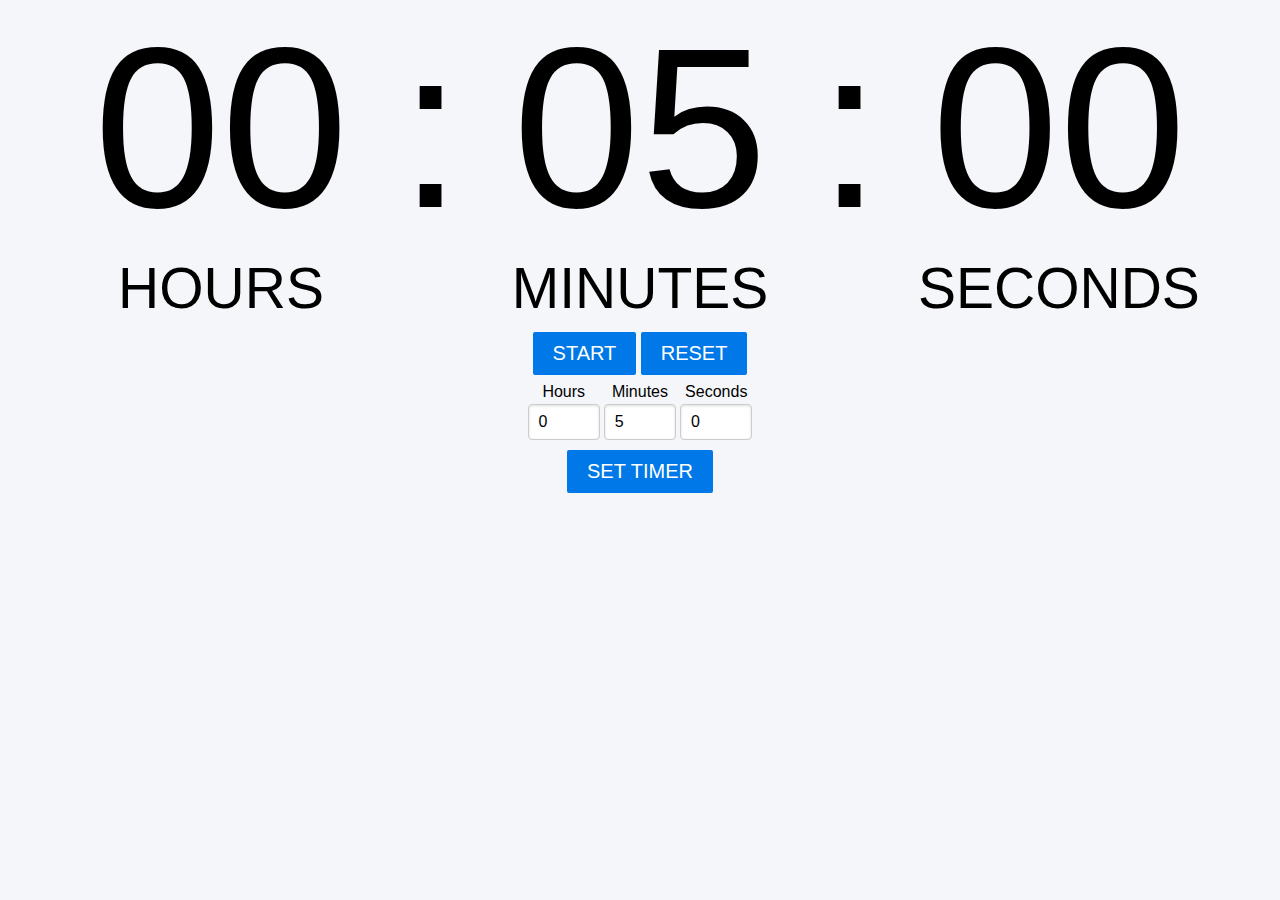
<file: timer/index.html>
<!DOCTYPE html>
<!-- saved from url=(0033)https://www.tickcounter.com/timer -->
<html style="overflow: visible;"><head><meta http-equiv="Content-Type" content="text/html; charset=UTF-8">
        
    
    
            <title>Timer</title>
            <meta name="description" content="Free online kitchen timer online. Simple and easy to use.">
            <link rel="canonical" href="https://www.tickcounter.com/timer">

            
            <meta name="viewport" content="width=device-width, initial-scale=1">

            <link rel="stylesheet" href="./Timer Online_files/pure-min.css">
            <!--[if lte IE 8]>
                <link rel="stylesheet" href="//cdnjs.cloudflare.com/ajax/libs/pure/0.6.0/grids-responsive-old-ie-min.css">
            <![endif]-->
            <!--[if gt IE 8]><!-->
                <link rel="stylesheet" href="./Timer Online_files/grids-responsive-min.css">
            <!--<![endif]-->

            <link rel="apple-touch-icon" sizes="57x57" href="https://www.tickcounter.com/apple-touch-icon-57x57.png">
            <link rel="apple-touch-icon" sizes="60x60" href="https://www.tickcounter.com/apple-touch-icon-60x60.png">
            <link rel="apple-touch-icon" sizes="72x72" href="https://www.tickcounter.com/apple-touch-icon-72x72.png">
            <link rel="apple-touch-icon" sizes="76x76" href="https://www.tickcounter.com/apple-touch-icon-76x76.png">
            <link rel="apple-touch-icon" sizes="114x114" href="https://www.tickcounter.com/apple-touch-icon-114x114.png">
            <link rel="apple-touch-icon" sizes="120x120" href="https://www.tickcounter.com/apple-touch-icon-120x120.png">
            <link rel="apple-touch-icon" sizes="144x144" href="https://www.tickcounter.com/apple-touch-icon-144x144.png">
            <link rel="apple-touch-icon" sizes="152x152" href="https://www.tickcounter.com/apple-touch-icon-152x152.png">
            <link rel="apple-touch-icon" sizes="180x180" href="https://www.tickcounter.com/apple-touch-icon-180x180.png">
            <link rel="icon" type="image/png" href="https://www.tickcounter.com/favicon-32x32.png" sizes="32x32">
            <link rel="icon" type="image/png" href="https://www.tickcounter.com/favicon-194x194.png" sizes="194x194">
            <link rel="icon" type="image/png" href="https://www.tickcounter.com/favicon-96x96.png" sizes="96x96">
            <link rel="icon" type="image/png" href="https://www.tickcounter.com/android-chrome-192x192.png" sizes="192x192">
            <link rel="icon" type="image/png" href="https://www.tickcounter.com/favicon-16x16.png" sizes="16x16">
            <link rel="manifest" href="https://www.tickcounter.com/manifest.json">
            <link rel="mask-icon" href="https://www.tickcounter.com/safari-pinned-tab.svg" color="#38a4ff">
            <meta name="apple-mobile-web-app-title" content="TickCounter">
            <meta name="application-name" content="TickCounter">
            <meta name="msapplication-TileColor" content="#3d3f41">
            <meta name="msapplication-TileImage" content="/mstile-144x144.png">
            <meta name="theme-color" content="#ffffff">

            <meta property="fb:app_id" content="216345632072928">
            <meta property="og:site_name" content="TickCounter">
            <meta property="og:type" content="website">
            <meta property="og:url" content="https://www.tickcounter.com/timer">
            <meta property="og:title" content="Timer Online">
            <meta property="og:description" content="Free online kitchen timer online. Simple and easy to use.">
            <meta property="og:image" content="https://www.tickcounter.com/static/images/og/og_timer.png">
            <meta property="og:image:width" content="1200">
            <meta property="og:image:height" content="630">

            <meta name="twitter:card" content="summary_large_image">
            <meta name="twitter:site" content="@tickcounter_com">
            <meta name="twitter:title" content="Timer Online">
            <meta name="twitter:description" content="Free online kitchen timer online. Simple and easy to use.">
            <meta name="twitter:image" content="https://www.tickcounter.com/static/images/og/og_timer.png">
            <meta name="twitter:image:alt" content="Free online kitchen timer online. Simple and easy to use.">
        

    
    <script async="" src="./Timer Online_files/analytics.js.download"></script><script async="" src="https://pagead2.googlesyndication.com/pagead/js/adsbygoogle.js"></script>
    <script>
      (adsbygoogle = window.adsbygoogle || []).push({
        google_ad_client: "ca-pub-8561745006616674",
        enable_page_level_ads: true
      });
    </script>



    <link rel="stylesheet" href="./Timer Online_files/6f927c19bb7f.css" type="text/css"><link rel="stylesheet" href="./Timer Online_files/2edeb7112364.css" type="text/css"><link rel="stylesheet" href="./Timer Online_files/23afeb653285.css" type="text/css"><link rel="stylesheet" href="./Timer Online_files/81bbb16eb139.css" type="text/css"><link rel="stylesheet" href="./Timer Online_files/9f2a7c8ae122.css" type="text/css"><link rel="stylesheet" href="./Timer Online_files/1646e0fc3df6.css" type="text/css">

    </head>
    <body style="overflow: visible;">
        
    
    

    <noscript>
        &lt;div class="pure-g"&gt;
            &lt;div class="pure-u-1 noscript"&gt;
                Please enable JavaScript in your browser.
            &lt;/div&gt;
        &lt;/div&gt;
    </noscript>

    <div class="wrapper">
        

    <div class="pure-g" style="overflow: visible;">
        <div class="pure-u-1">
            
                <div class="tcw">

    

    

    
    <div class="pure-g counter-wrapper" style="overflow: visible;">
    
        <h1 id="name" class="pure-u-1"></h1>

        <div id="counter" class="pure-u-1">
            
    


    <div id="minus_sign" class="counter_part colon">
        <div class="unit_value">-</div>
        <div class="unit_name">&nbsp;</div>
    </div>

    <div class="counter_part" id="year_wrapper">
        <div class="unit_value" id="year">.</div>
        <div class="unit_name">YEARS</div>
    </div>

    <div class="counter_part colon" id="colon_year">
        <div class="unit_value">:</div>
        <div class="unit_name">&nbsp;</div>
    </div>

    <div class="counter_part" id="month_wrapper">
        <div class="unit_value" id="month">.</div>
        <div class="unit_name">MONTHS</div>
    </div>

    <div class="counter_part colon" id="colon_month">
        <div class="unit_value">:</div>
        <div class="unit_name">&nbsp;</div>
    </div>

    <div class="counter_part" id="week_wrapper">
        <div class="unit_value" id="week">.</div>
        <div class="unit_name">WEEKS</div>
    </div>

    <div class="counter_part colon" id="colon_week">
        <div class="unit_value">:</div>
        <div class="unit_name">&nbsp;</div>
    </div>

    <div class="counter_part" id="day_wrapper">
        <div class="unit_value" id="day">.</div>
        <div class="unit_name">DAYS</div>
    </div>

    <div class="counter_part colon" id="colon_day">
        <div class="unit_value">:</div>
        <div class="unit_name">&nbsp;</div>
    </div>

    <div class="counter_part" id="hour_wrapper">
        <div class="unit_value" id="hour" style="color: black; font-size: 245px; line-height: 273.188px;"> 00 </div>
        <div class="unit_name" style="font-size: 61px; line-height: 68.2969px;">HOURS</div>
    </div>

    <div class="counter_part colon" id="colon_hour">
        <div class="unit_value" style="color: black; font-size: 245px; line-height: 273.188px;">:</div>
        <div class="unit_name" style="font-size: 61px; line-height: 68.2969px;">&nbsp;</div>
    </div>

    <div class="counter_part" id="minute_wrapper">
        <div class="unit_value" id="minute" style="color: black; font-size: 245px; line-height: 273.188px;"> 29 </div>
        <div class="unit_name" style="font-size: 61px; line-height: 68.2969px;">MINUTES</div>
    </div>

    <div class="counter_part colon" id="colon_minute">
        <div class="unit_value" style="color: black; font-size: 245px; line-height: 273.188px;">:</div>
        <div class="unit_name" style="font-size: 61px; line-height: 68.2969px;">&nbsp;</div>
    </div>

    <div class="counter_part" id="second_wrapper">
        <div class="unit_value" id="second" style="color: black; font-size: 245px; line-height: 273.188px;"> 59 </div>
        <div class="unit_name" style="font-size: 61px; line-height: 68.2969px;">SECONDS</div>
    </div>

    <audio id="alarm"></audio>

        </div>
    
    </div>
    
</div>
            
        </div>

        <div class="pure-u-1">
            <div class="counter-tools">
                <div class="counter-tool-1">
                    
    <script async="" src="https://pagead2.googlesyndication.com/pagead/js/adsbygoogle.js"></script>
    <ins class="adsbygoogle counter-slot-left" style="display:inline-block" data-ad-client="ca-pub-8561745006616674" data-ad-slot="5676895347" data-ad-format="auto"></ins>
    <script>
    (adsbygoogle = window.adsbygoogle || []).push({});
    </script>

                </div><div class="counter-tool-2">
                    
    <button type="button" class="pure-button pure-button-primary" id="button-start-stop">START</button>
    <button type="button" class="pure-button pure-button-primary" id="button-reset">RESET</button>

    <form class="pure-form">
        <div class="pure-u-1">
            <div class="pure-u-1-4">
                <label for="id_dt_1">Hours</label>
                <input class="pure-input-1" type="number" id="id_dt_1" value="0" min="0">
            </div>
            <div class="pure-u-1-4">
                <label for="id_dt_2">Minutes</label>
                <input class="pure-input-1" type="number" id="id_dt_2" value="5" min="0">
            </div>
            <div class="pure-u-1-4">
                <label for="id_dt_3">Seconds</label>
                <input class="pure-input-1" type="number" id="id_dt_3" value="0" min="0">
            </div>
        </div>
    </form>

    <button type="button" class="pure-button pure-button-primary" id="button-set">SET TIMER</button>

    


                </div><div class="counter-tool-3">
                    
    <script async="" src="https://pagead2.googlesyndication.com/pagead/js/adsbygoogle.js"></script>
    <ins class="adsbygoogle counter-slot-right" style="display:inline-block" data-ad-client="ca-pub-8561745006616674" data-ad-slot="5676895347" data-ad-format="auto"></ins>
    <script>
    (adsbygoogle = window.adsbygoogle || []).push({});
    </script>

                </div>
            </div>
        </div>
    </div>


    
            <script src="./Timer Online_files/jquery.min.js.download"></script>
        



    <script src="./Timer Online_files/textFit.min.js.download"></script>


    <script type="text/javascript" src="./Timer Online_files/3679df51e85a.js.download"></script>
<script type="text/javascript" src="./Timer Online_files/a8bb71e84665.js.download"></script>
<script type="text/javascript" src="./Timer Online_files/5fc67503ebee.js.download"></script>
<script type="text/javascript" src="./Timer Online_files/7d46b306dcf1.js.download"></script>

    <script>
    $(function(){
        window.timer(false);  // autostart
    });
</script>

    


</body></html>
</file>
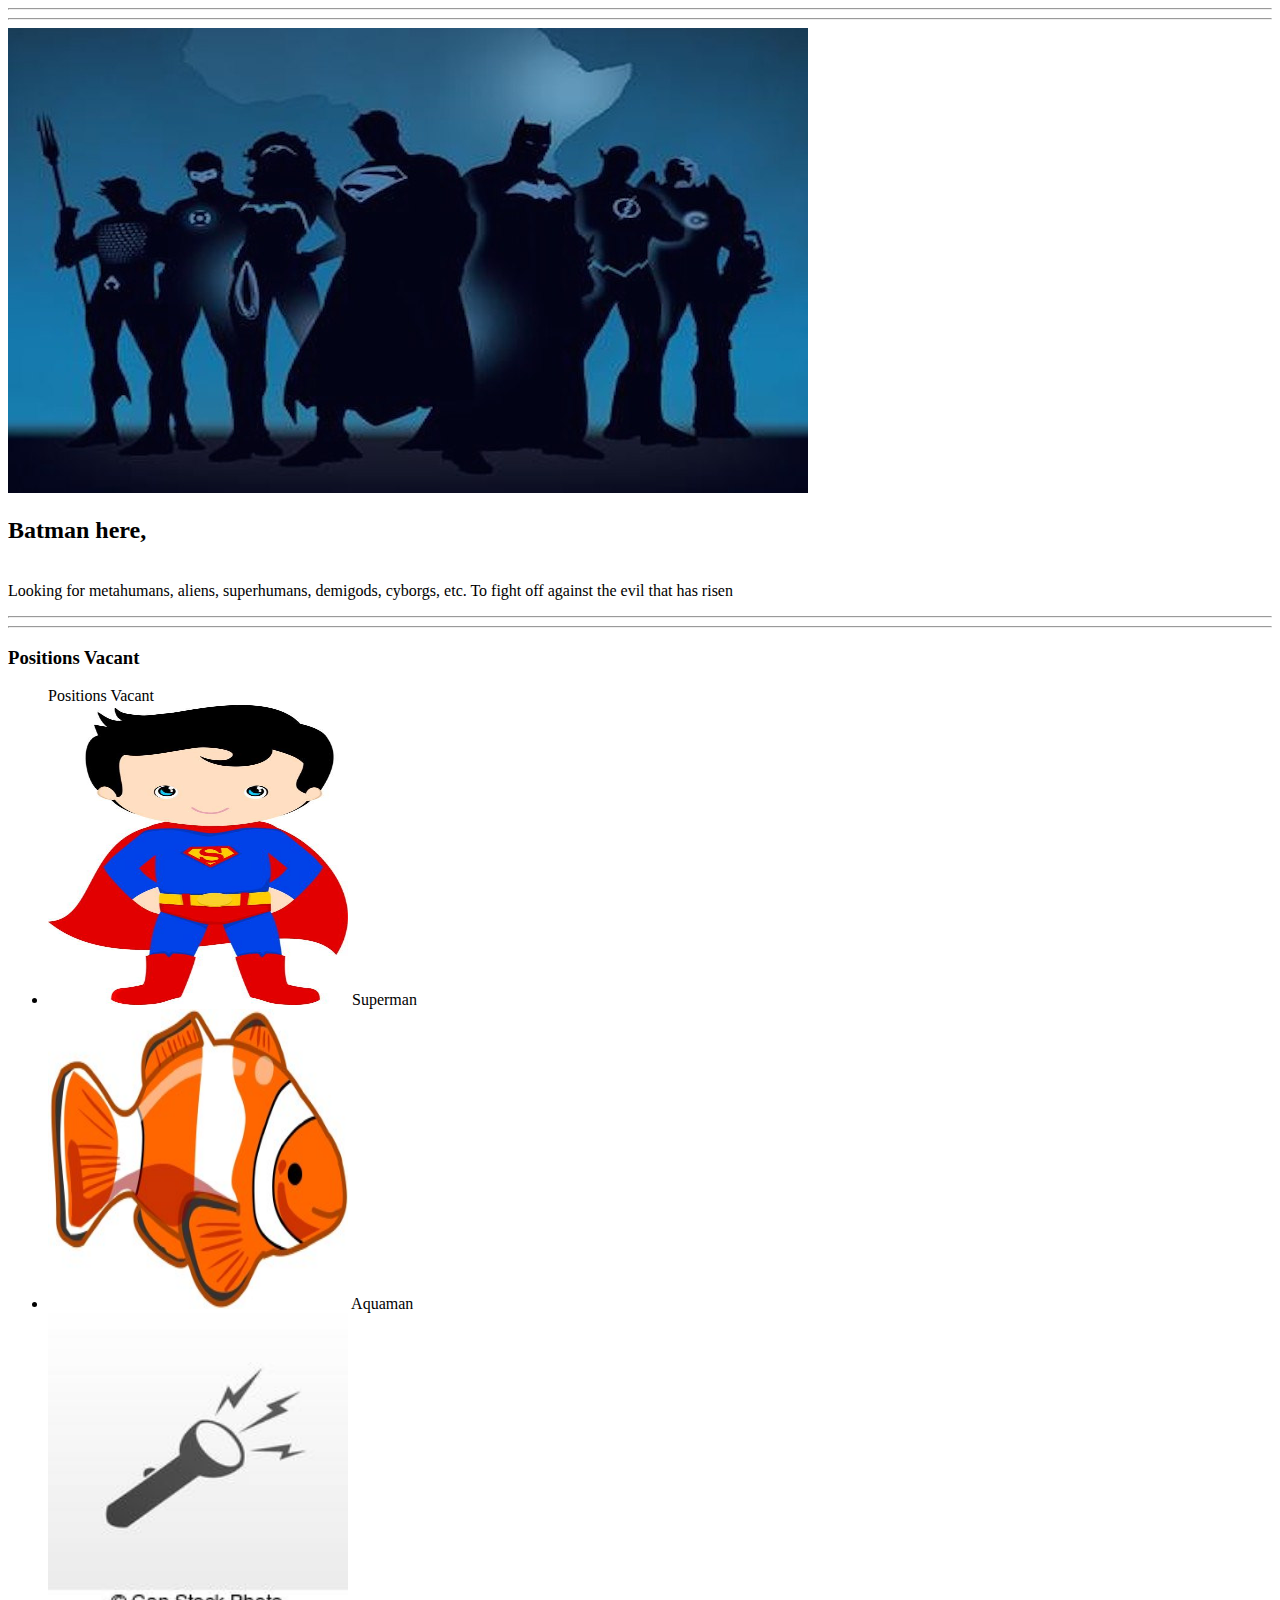
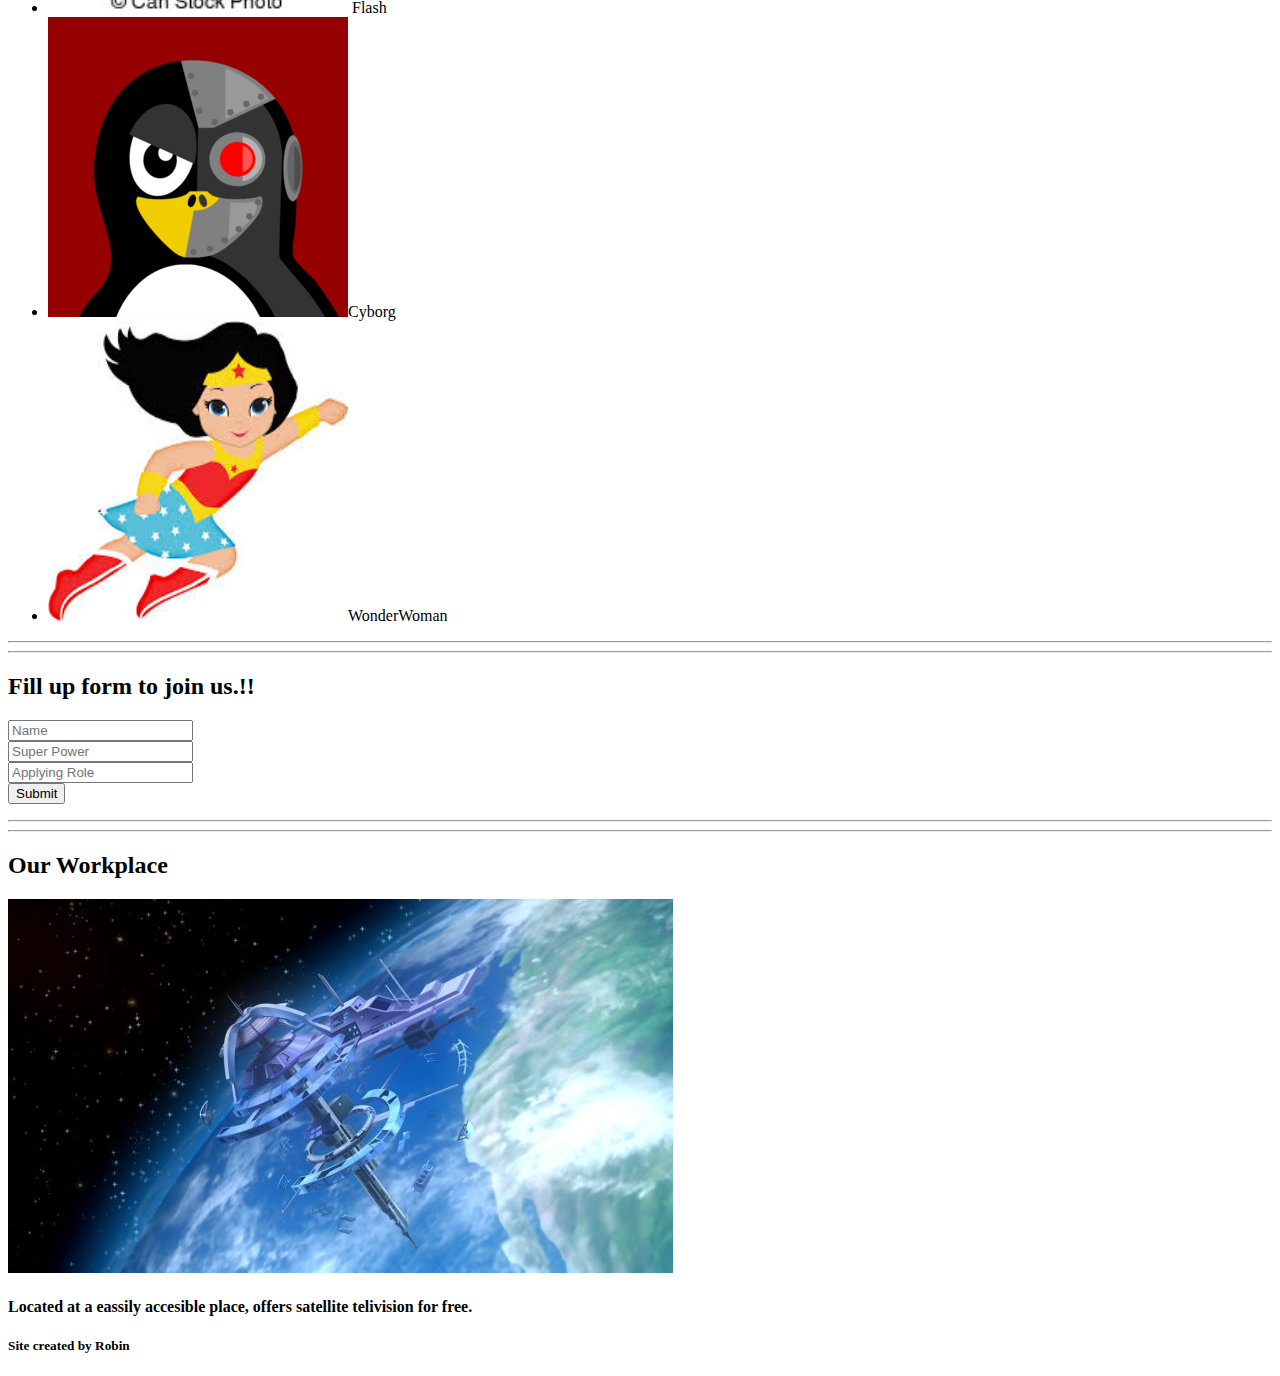
<file: webdes2/index.html>
<!doctype html>
<html lang="en">
    
<head>
        <title>
            Justice League Recruitments
        </title>

    </head>
    <body>
    <hr>
    <hr>

    <img src="bat.jpg" alt="Justice league members" height="465" width="800">
        <p>
    <h2> Batman here, </h2>
            <br>
            Looking for metahumans, aliens, superhumans, demigods, cyborgs, etc.
            To fight off against the evil that has risen
        </p>

    <hr>
    <hr>

    <p>

    <h3>Positions Vacant</h3>

        <ul>
        Positions Vacant

        <li><img src="super.jpg" height="300" width="300"> Superman </li>
        <li><img src="aqua.jpeg" height="300" width="300"> Aquaman </li>
        <li><img src="flash.jpg" height="300" width="300"> Flash </li>
        <li> <img src="cyborg.png" height="300" width="300">Cyborg </li>
        <li> <img src="wonder.jpg" height="300" width="300">WonderWoman </li>
    </ul>
    </p>
    <hr>
    <hr>


    <p>
    <h2> Fill up form to join us.!!</h2>
    <form action="">
        <input type="text" placeholder="Name"><br/>
        <input type="text" placeholder="Super Power"><br/>
        <input type="text" placeholder="Applying Role"><br/>
        <input type="submit">
    </form>
    </p>
    <hr>
    <hr>




    <p>
    <h2> Our Workplace</h2>
    <img src="jhouse.jpg" alt="Justice league">
        <h4> Located at a eassily accesible place, offers satellite telivision for free.</h4>
    </p>

    <h5> Site created by  Robin</h5>
    </body>


</html>
</file>
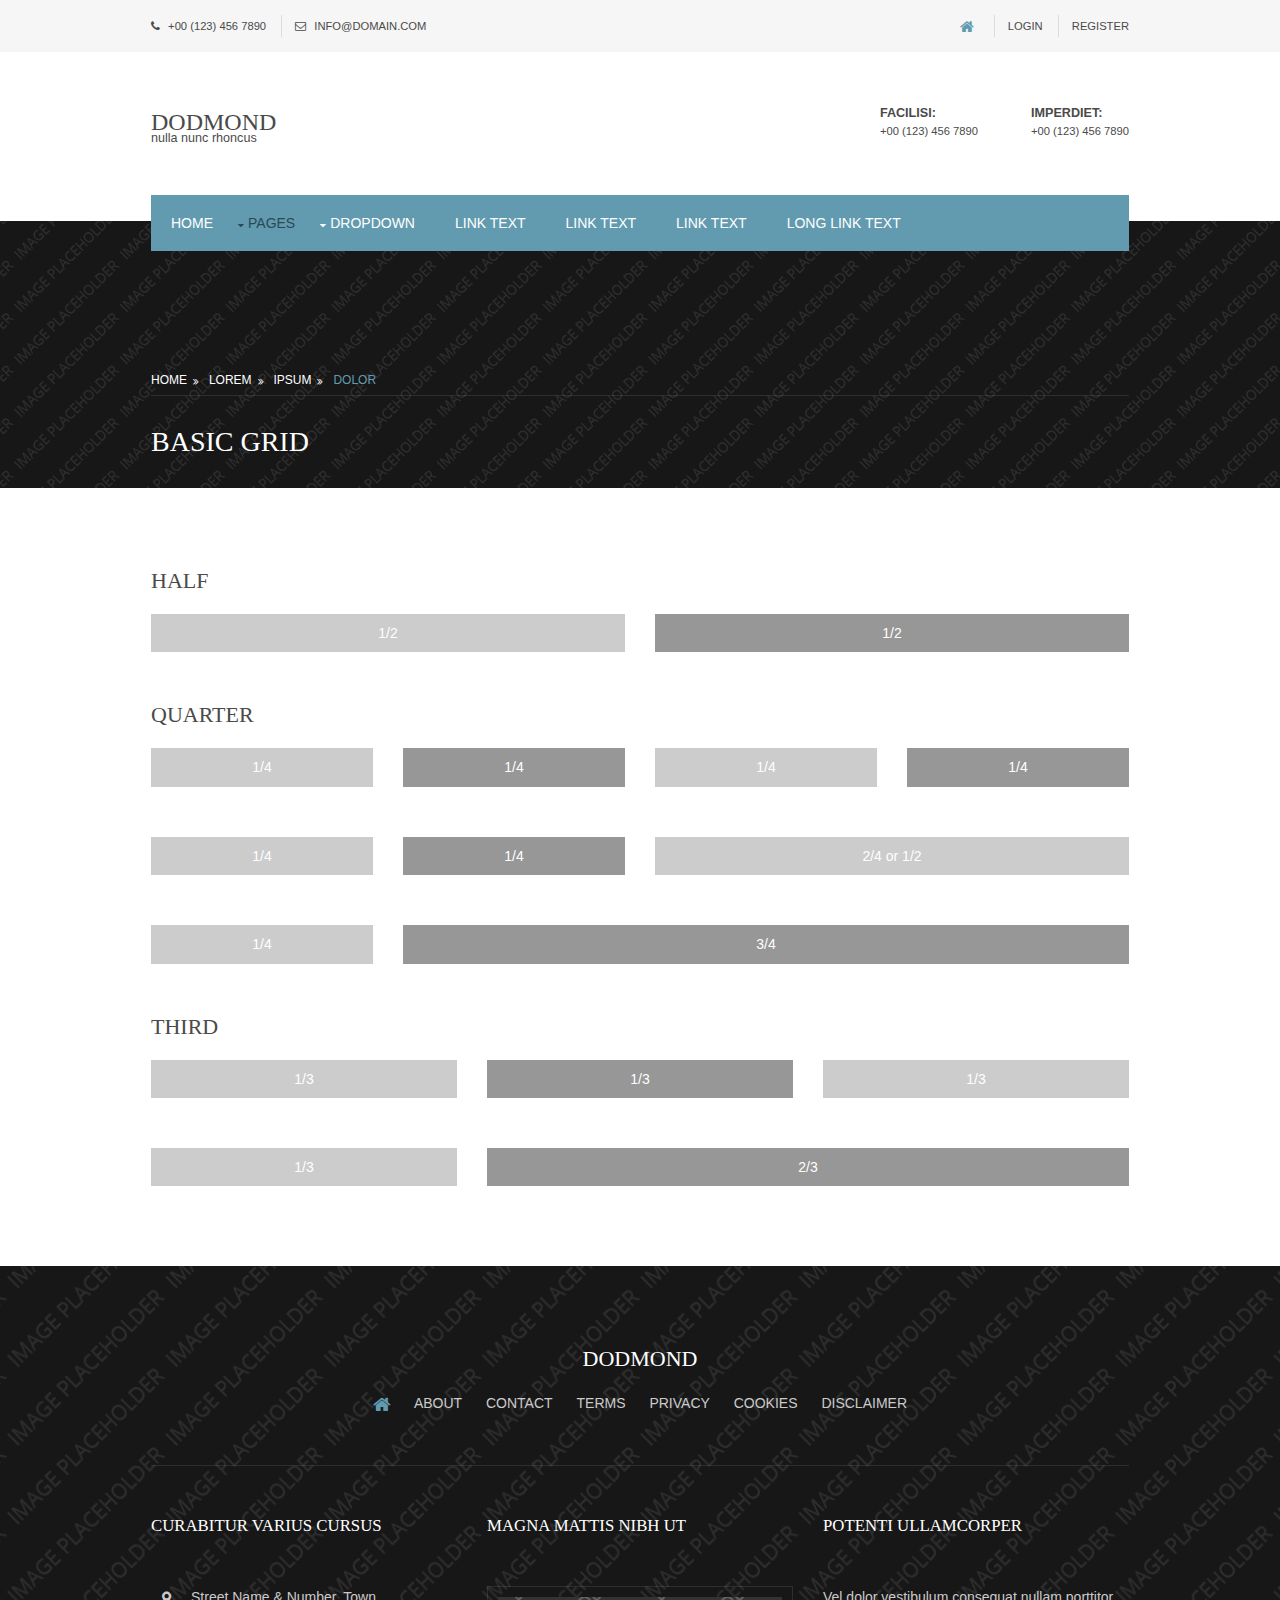
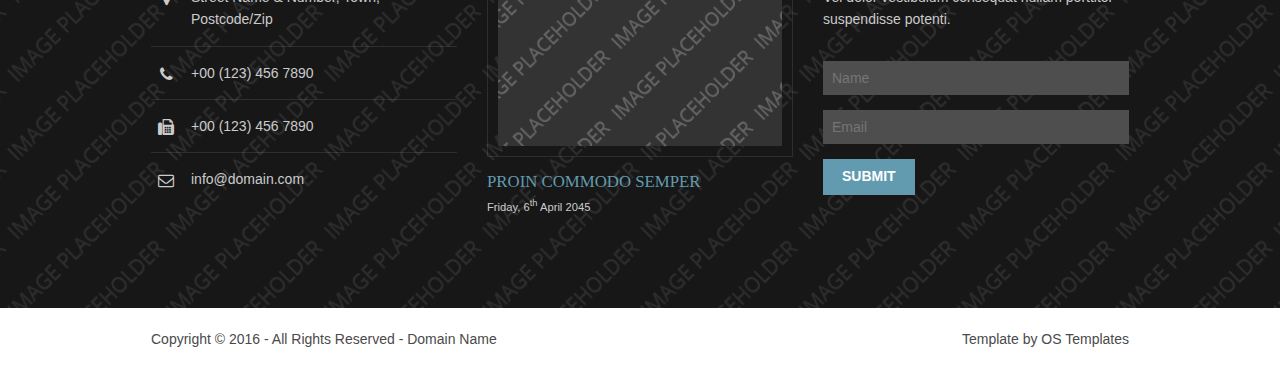
<file: Backup/pages/basic-grid.html>
<!DOCTYPE html>
<!--
Template Name: Dodmond
Author: <a href="http://www.os-templates.com/">OS Templates</a>
Author URI: http://www.os-templates.com/
Licence: Free to use under our free template licence terms
Licence URI: http://www.os-templates.com/template-terms
-->
<html lang="">
<head>
<title>Dodmond | Pages | Basic Grid</title>
<meta charset="utf-8">
<meta name="viewport" content="width=device-width, initial-scale=1.0, maximum-scale=1.0, user-scalable=no">
<link href="../layout/styles/layout.css" rel="stylesheet" type="text/css" media="all">
<style type="text/css">
/* DEMO ONLY */
.container .demo{text-align:center;}
.container .demo div{padding:8px 0;}
.container .demo div:nth-child(odd){color:#FFFFFF; background:#CCCCCC;}
.container .demo div:nth-child(even){color:#FFFFFF; background:#979797;}
@media screen and (max-width:900px){.container .demo div{margin-bottom:0;}}
/* DEMO ONLY */
</style>
</head>
<body id="top">
<!-- ################################################################################################ -->
<!-- ################################################################################################ -->
<!-- ################################################################################################ -->
<div class="wrapper row0">
  <div id="topbar" class="hoc clear"> 
    <!-- ################################################################################################ -->
    <div class="fl_left">
      <ul>
        <li><i class="fa fa-phone"></i> +00 (123) 456 7890</li>
        <li><i class="fa fa-envelope-o"></i> info@domain.com</li>
      </ul>
    </div>
    <div class="fl_right">
      <ul>
        <li><a href="#"><i class="fa fa-lg fa-home"></i></a></li>
        <li><a href="#">Login</a></li>
        <li><a href="#">Register</a></li>
      </ul>
    </div>
    <!-- ################################################################################################ -->
  </div>
</div>
<!-- ################################################################################################ -->
<!-- ################################################################################################ -->
<!-- ################################################################################################ -->
<div class="wrapper row1">
  <header id="header" class="hoc clear"> 
    <!-- ################################################################################################ -->
    <div id="logo" class="fl_left">
      <h1><a href="../index.php">Dodmond</a></h1>
      <p>Nulla nunc rhoncus</p>
    </div>
    <div id="quickinfo" class="fl_right">
      <ul class="nospace inline">
        <li><strong>Facilisi:</strong><br>
          +00 (123) 456 7890</li>
        <li><strong>Imperdiet:</strong><br>
          +00 (123) 456 7890</li>
      </ul>
    </div>
    <!-- ################################################################################################ -->
  </header>
  <nav id="mainav" class="hoc clear"> 
    <!-- ################################################################################################ -->
    <ul class="clear">
      <li><a href="../index.php">Home</a></li>
      <li class="active"><a class="drop" href="#">Pages</a>
        <ul>
          <li><a href="gallery.html">Gallery</a></li>
          <li><a href="full-width.html">Full Width</a></li>
          <li><a href="sidebar-left.html">Sidebar Left</a></li>
          <li><a href="sidebar-right.html">Sidebar Right</a></li>
          <li class="active"><a href="basic-grid.html">Basic Grid</a></li>
        </ul>
      </li>
      <li><a class="drop" href="#">Dropdown</a>
        <ul>
          <li><a href="#">Level 2</a></li>
          <li><a class="drop" href="#">Level 2 + Drop</a>
            <ul>
              <li><a href="#">Level 3</a></li>
              <li><a href="#">Level 3</a></li>
              <li><a href="#">Level 3</a></li>
            </ul>
          </li>
          <li><a href="#">Level 2</a></li>
        </ul>
      </li>
      <li><a href="#">Link Text</a></li>
      <li><a href="#">Link Text</a></li>
      <li><a href="#">Link Text</a></li>
      <li><a href="#">Long Link Text</a></li>
    </ul>
    <!-- ################################################################################################ -->
  </nav>
</div>
<!-- ################################################################################################ -->
<!-- ################################################################################################ -->
<!-- ################################################################################################ -->
<div class="wrapper bgded overlay" style="background-image:url('../images/demo/backgrounds/01.png');">
  <section id="breadcrumb" class="hoc clear"> 
    <!-- ################################################################################################ -->
    <ul>
      <li><a href="#">Home</a></li>
      <li><a href="#">Lorem</a></li>
      <li><a href="#">Ipsum</a></li>
      <li><a href="#">Dolor</a></li>
    </ul>
    <!-- ################################################################################################ -->
    <h6 class="heading">Basic Grid</h6>
    <!-- ################################################################################################ -->
  </section>
</div>
<!-- ################################################################################################ -->
<!-- ################################################################################################ -->
<!-- ################################################################################################ -->
<div class="wrapper row3">
  <main class="hoc container clear"> 
    <!-- main body -->
    <!-- ################################################################################################ -->
    <div class="content"> 
      <!-- ################################################################################################ -->
      <h2>Half</h2>
      <!-- ################################################################################################ -->
      <div class="group btmspace-50 demo">
        <div class="one_half first">1/2</div>
        <div class="one_half">1/2</div>
      </div>
      <!-- ################################################################################################ -->
      <h2>Quarter</h2>
      <!-- ################################################################################################ -->
      <div class="group btmspace-50 demo">
        <div class="one_quarter first">1/4</div>
        <div class="one_quarter">1/4</div>
        <div class="one_quarter">1/4</div>
        <div class="one_quarter">1/4</div>
      </div>
      <div class="group btmspace-50 demo">
        <div class="one_quarter first">1/4</div>
        <div class="one_quarter">1/4</div>
        <div class="two_quarter">2/4 or 1/2</div>
      </div>
      <div class="group btmspace-50 demo">
        <div class="one_quarter first">1/4</div>
        <div class="three_quarter">3/4</div>
      </div>
      <!-- ################################################################################################ -->
      <h2>Third</h2>
      <!-- ################################################################################################ -->
      <div class="group btmspace-50 demo">
        <div class="one_third first">1/3</div>
        <div class="one_third">1/3</div>
        <div class="one_third">1/3</div>
      </div>
      <div class="group demo">
        <div class="one_third first">1/3</div>
        <div class="two_third">2/3</div>
      </div>
      <!-- ################################################################################################ -->
    </div>
    <!-- ################################################################################################ -->
    <!-- / main body -->
    <div class="clear"></div>
  </main>
</div>
<!-- ################################################################################################ -->
<!-- ################################################################################################ -->
<!-- ################################################################################################ -->
<div class="wrapper row4 bgded overlay" style="background-image:url('../images/demo/backgrounds/03.png');">
  <footer id="footer" class="hoc clear"> 
    <!-- ################################################################################################ -->
    <div class="center btmspace-50">
      <h2 class="heading">Dodmond</h2>
      <nav>
        <ul class="nospace inline pushright uppercase">
          <li><a href="#"><i class="fa fa-lg fa-home"></i></a></li>
          <li><a href="#">About</a></li>
          <li><a href="#">Contact</a></li>
          <li><a href="#">Terms</a></li>
          <li><a href="#">Privacy</a></li>
          <li><a href="#">Cookies</a></li>
          <li><a href="#">Disclaimer</a></li>
        </ul>
      </nav>
    </div>
    <!-- ################################################################################################ -->
    <hr class="btmspace-50">
    <!-- ################################################################################################ -->
    <div class="group">
      <div class="one_third first">
        <h6 class="heading">Curabitur varius cursus</h6>
        <ul class="nospace btmspace-30 linklist contact">
          <li><i class="fa fa-map-marker"></i>
            <address>
            Street Name &amp; Number, Town, Postcode/Zip
            </address>
          </li>
          <li><i class="fa fa-phone"></i> +00 (123) 456 7890</li>
          <li><i class="fa fa-fax"></i> +00 (123) 456 7890</li>
          <li><i class="fa fa-envelope-o"></i> info@domain.com</li>
        </ul>
      </div>
      <div class="one_third">
        <h6 class="heading">Magna mattis nibh ut</h6>
        <figure><a href="#"><img class="borderedbox inspace-10 btmspace-15" src="../images/demo/320x168.png" alt=""></a>
          <figcaption>
            <h6 class="nospace font-x1"><a href="#">Proin commodo semper</a></h6>
            <time class="font-xs block btmspace-10" datetime="2045-04-06">Friday, 6<sup>th</sup> April 2045</time>
          </figcaption>
        </figure>
      </div>
      <div class="one_third">
        <h6 class="heading">Potenti ullamcorper</h6>
        <p class="nospace btmspace-30">Vel dolor vestibulum consequat nullam porttitor suspendisse potenti.</p>
        <form method="post" action="#">
          <fieldset>
            <legend>Newsletter:</legend>
            <input class="btmspace-15" type="text" value="" placeholder="Name">
            <input class="btmspace-15" type="text" value="" placeholder="Email">
            <button type="submit" value="submit">Submit</button>
          </fieldset>
        </form>
      </div>
    </div>
    <!-- ################################################################################################ -->
  </footer>
</div>
<!-- ################################################################################################ -->
<!-- ################################################################################################ -->
<!-- ################################################################################################ -->
<div class="wrapper row5">
  <div id="copyright" class="hoc clear"> 
    <!-- ################################################################################################ -->
    <p class="fl_left">Copyright &copy; 2016 - All Rights Reserved - <a href="#">Domain Name</a></p>
    <p class="fl_right">Template by <a target="_blank" href="http://www.os-templates.com/" title="Free Website Templates">OS Templates</a></p>
    <!-- ################################################################################################ -->
  </div>
</div>
<!-- ################################################################################################ -->
<!-- ################################################################################################ -->
<!-- ################################################################################################ -->
<a id="backtotop" href="#top"><i class="fa fa-chevron-up"></i></a>
<!-- JAVASCRIPTS -->
<script src="../layout/scripts/jquery.min.js"></script>
<script src="../layout/scripts/jquery.backtotop.js"></script>
<script src="../layout/scripts/jquery.mobilemenu.js"></script>
</body>
</html>
</file>
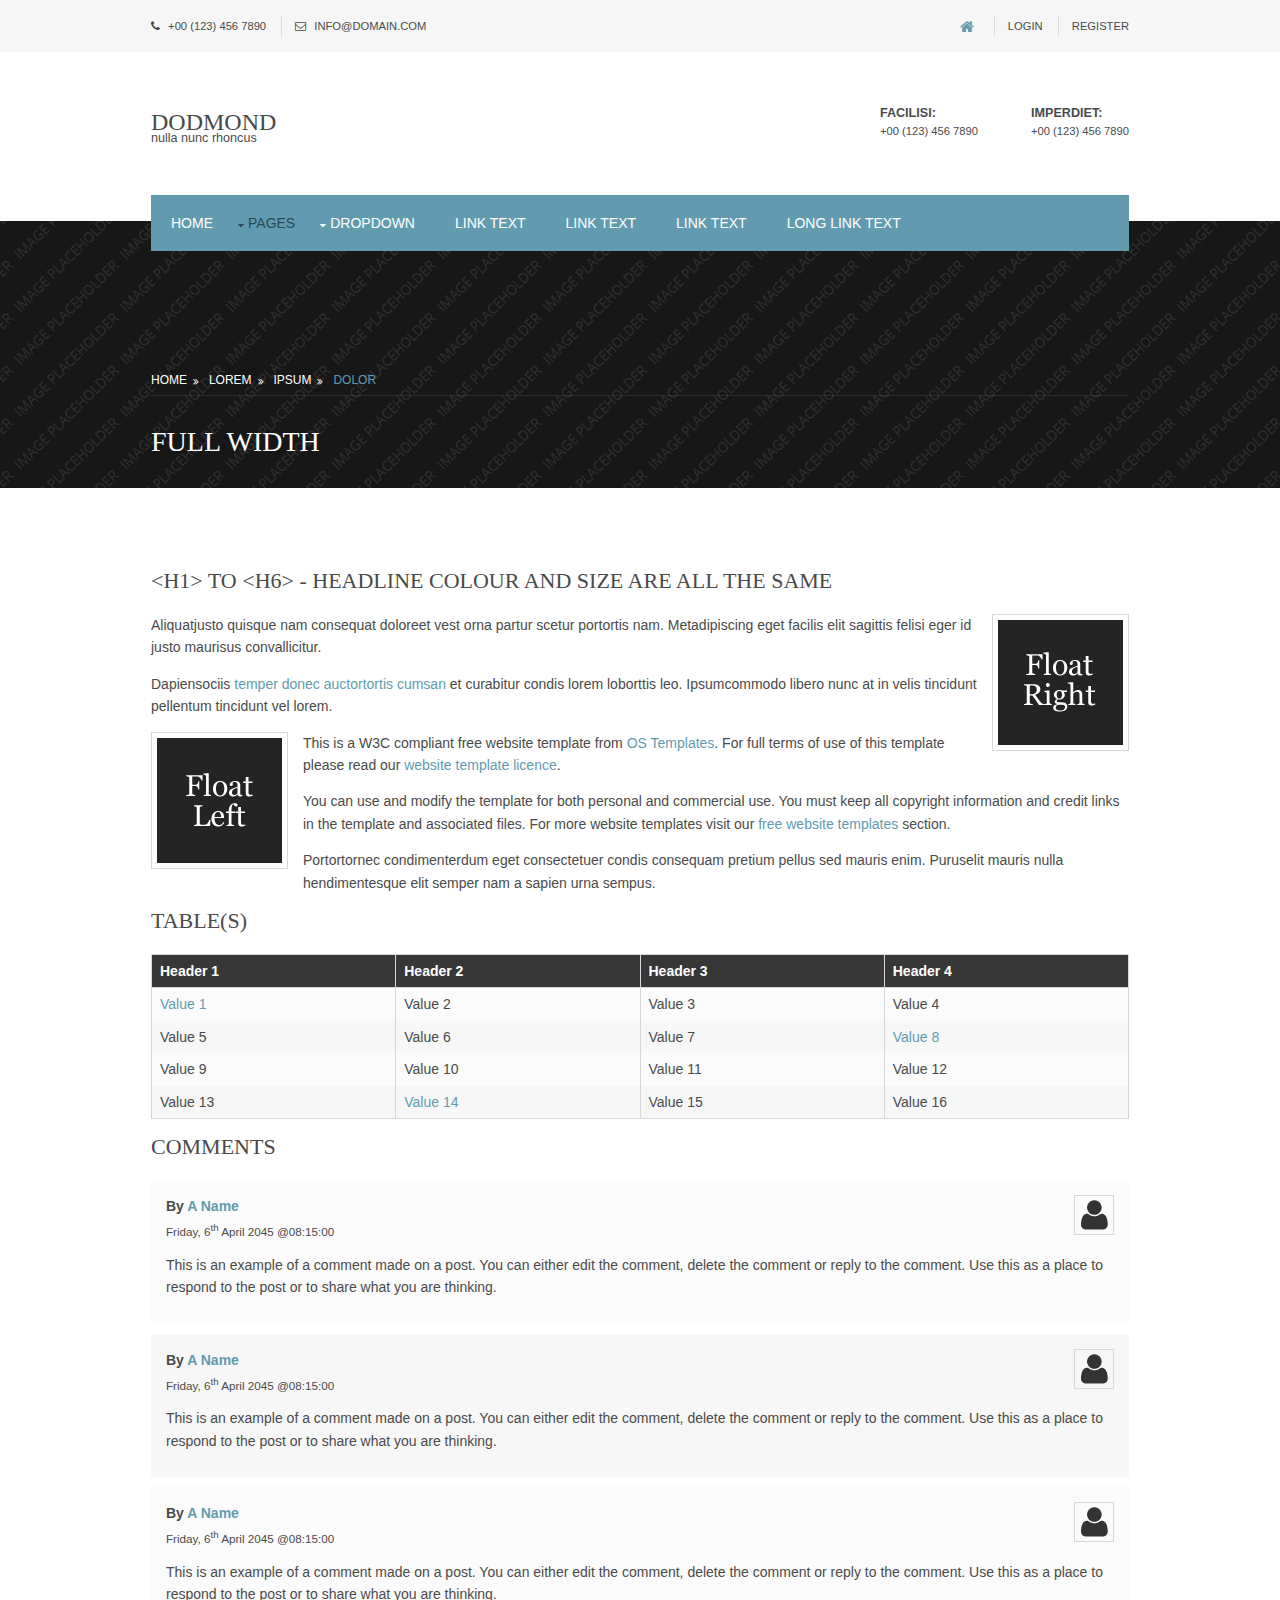
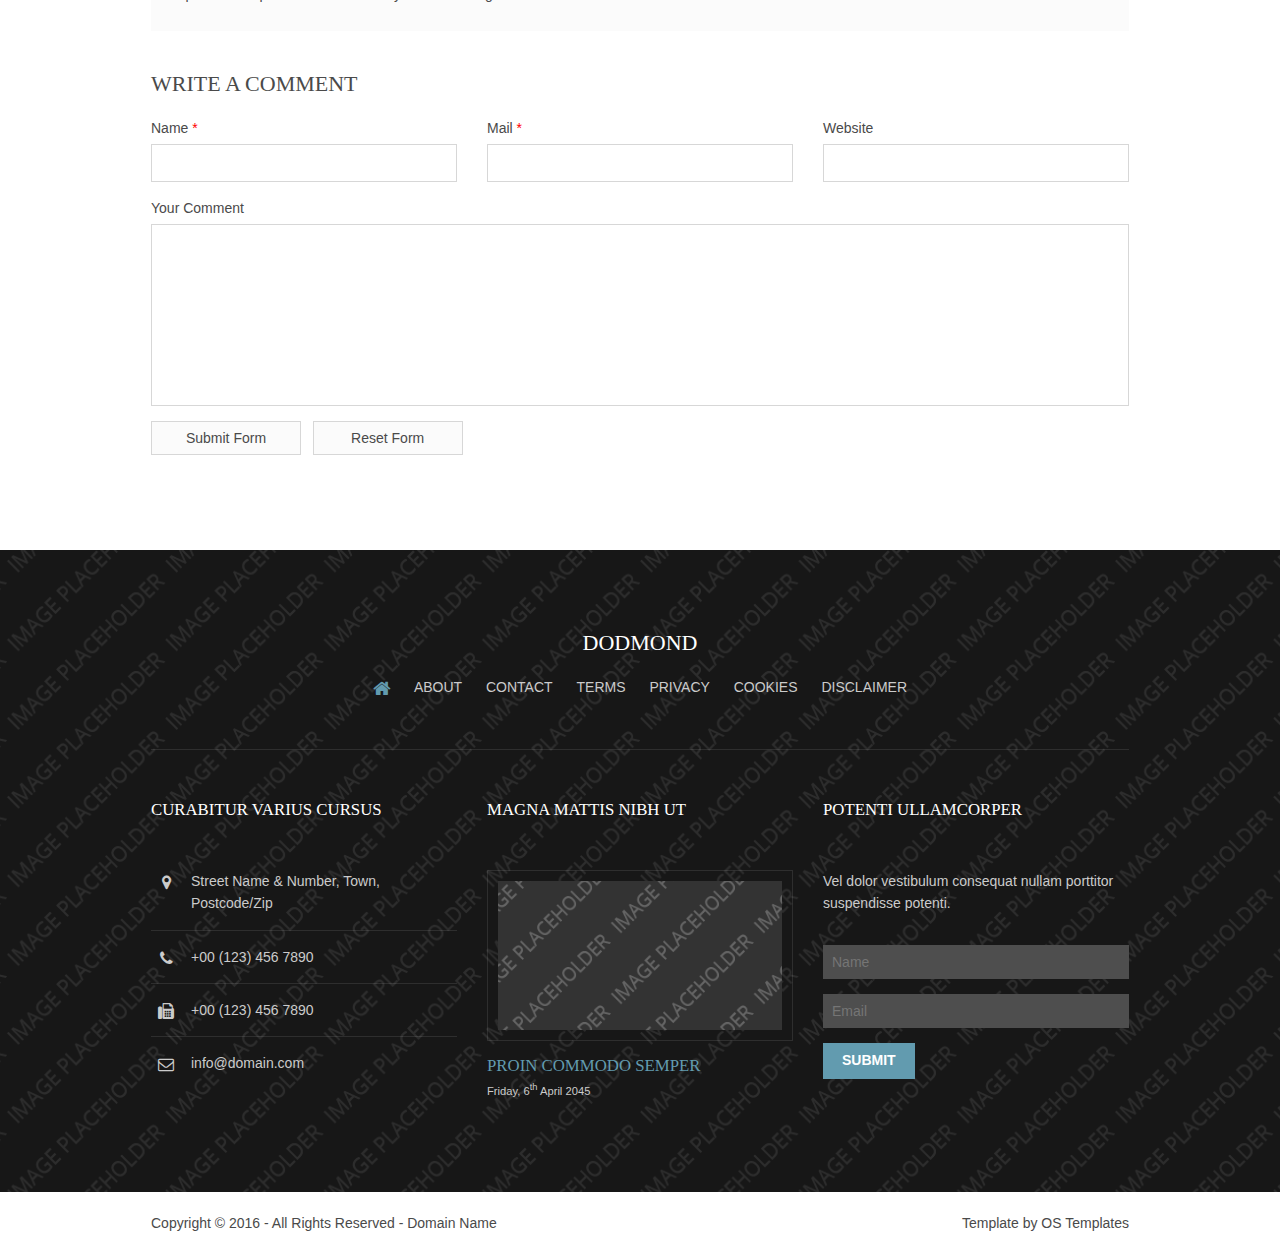
<file: Backup/pages/full-width - Copy (4).html>
<!DOCTYPE html>
<!--
Template Name: Dodmond
Author: <a href="http://www.os-templates.com/">OS Templates</a>
Author URI: http://www.os-templates.com/
Licence: Free to use under our free template licence terms
Licence URI: http://www.os-templates.com/template-terms
-->
<html lang="">
<head>
<title>Dodmond | Pages | Full Width</title>
<meta charset="utf-8">
<meta name="viewport" content="width=device-width, initial-scale=1.0, maximum-scale=1.0, user-scalable=no">
<link href="../layout/styles/layout.css" rel="stylesheet" type="text/css" media="all">
</head>
<body id="top">
<!-- ################################################################################################ -->
<!-- ################################################################################################ -->
<!-- ################################################################################################ -->
<div class="wrapper row0">
  <div id="topbar" class="hoc clear"> 
    <!-- ################################################################################################ -->
    <div class="fl_left">
      <ul>
        <li><i class="fa fa-phone"></i> +00 (123) 456 7890</li>
        <li><i class="fa fa-envelope-o"></i> info@domain.com</li>
      </ul>
    </div>
    <div class="fl_right">
      <ul>
        <li><a href="#"><i class="fa fa-lg fa-home"></i></a></li>
        <li><a href="#">Login</a></li>
        <li><a href="#">Register</a></li>
      </ul>
    </div>
    <!-- ################################################################################################ -->
  </div>
</div>
<!-- ################################################################################################ -->
<!-- ################################################################################################ -->
<!-- ################################################################################################ -->
<div class="wrapper row1">
  <header id="header" class="hoc clear"> 
    <!-- ################################################################################################ -->
    <div id="logo" class="fl_left">
      <h1><a href="../index.php">Dodmond</a></h1>
      <p>Nulla nunc rhoncus</p>
    </div>
    <div id="quickinfo" class="fl_right">
      <ul class="nospace inline">
        <li><strong>Facilisi:</strong><br>
          +00 (123) 456 7890</li>
        <li><strong>Imperdiet:</strong><br>
          +00 (123) 456 7890</li>
      </ul>
    </div>
    <!-- ################################################################################################ -->
  </header>
  <nav id="mainav" class="hoc clear"> 
    <!-- ################################################################################################ -->
    <ul class="clear">
      <li><a href="../index.php">Home</a></li>
      <li class="active"><a class="drop" href="#">Pages</a>
        <ul>
          <li><a href="gallery.html">Gallery</a></li>
          <li class="active"><a href="full-width.html">Full Width</a></li>
          <li><a href="sidebar-left.html">Sidebar Left</a></li>
          <li><a href="sidebar-right.html">Sidebar Right</a></li>
          <li><a href="basic-grid.html">Basic Grid</a></li>
        </ul>
      </li>
      <li><a class="drop" href="#">Dropdown</a>
        <ul>
          <li><a href="#">Level 2</a></li>
          <li><a class="drop" href="#">Level 2 + Drop</a>
            <ul>
              <li><a href="#">Level 3</a></li>
              <li><a href="#">Level 3</a></li>
              <li><a href="#">Level 3</a></li>
            </ul>
          </li>
          <li><a href="#">Level 2</a></li>
        </ul>
      </li>
      <li><a href="#">Link Text</a></li>
      <li><a href="#">Link Text</a></li>
      <li><a href="#">Link Text</a></li>
      <li><a href="#">Long Link Text</a></li>
    </ul>
    <!-- ################################################################################################ -->
  </nav>
</div>
<!-- ################################################################################################ -->
<!-- ################################################################################################ -->
<!-- ################################################################################################ -->
<div class="wrapper bgded overlay" style="background-image:url('../images/demo/backgrounds/01.png');">
  <section id="breadcrumb" class="hoc clear"> 
    <!-- ################################################################################################ -->
    <ul>
      <li><a href="#">Home</a></li>
      <li><a href="#">Lorem</a></li>
      <li><a href="#">Ipsum</a></li>
      <li><a href="#">Dolor</a></li>
    </ul>
    <!-- ################################################################################################ -->
    <h6 class="heading">Full Width</h6>
    <!-- ################################################################################################ -->
  </section>
</div>
<!-- ################################################################################################ -->
<!-- ################################################################################################ -->
<!-- ################################################################################################ -->
<div class="wrapper row3">
  <main class="hoc container clear"> 
    <!-- main body -->
    <!-- ################################################################################################ -->
    <div class="content"> 
      <!-- ################################################################################################ -->
      <h1>&lt;h1&gt; to &lt;h6&gt; - Headline Colour and Size Are All The Same</h1>
      <img class="imgr borderedbox inspace-5" src="../images/demo/imgr.gif" alt="">
      <p>Aliquatjusto quisque nam consequat doloreet vest orna partur scetur portortis nam. Metadipiscing eget facilis elit sagittis felisi eger id justo maurisus convallicitur.</p>
      <p>Dapiensociis <a href="#">temper donec auctortortis cumsan</a> et curabitur condis lorem loborttis leo. Ipsumcommodo libero nunc at in velis tincidunt pellentum tincidunt vel lorem.</p>
      <img class="imgl borderedbox inspace-5" src="../images/demo/imgl.gif" alt="">
      <p>This is a W3C compliant free website template from <a href="http://www.os-templates.com/" title="Free Website Templates">OS Templates</a>. For full terms of use of this template please read our <a href="http://www.os-templates.com/template-terms">website template licence</a>.</p>
      <p>You can use and modify the template for both personal and commercial use. You must keep all copyright information and credit links in the template and associated files. For more website templates visit our <a href="http://www.os-templates.com/">free website templates</a> section.</p>
      <p>Portortornec condimenterdum eget consectetuer condis consequam pretium pellus sed mauris enim. Puruselit mauris nulla hendimentesque elit semper nam a sapien urna sempus.</p>
      <h1>Table(s)</h1>
      <div class="scrollable">
        <table>
          <thead>
            <tr>
              <th>Header 1</th>
              <th>Header 2</th>
              <th>Header 3</th>
              <th>Header 4</th>
            </tr>
          </thead>
          <tbody>
            <tr>
              <td><a href="#">Value 1</a></td>
              <td>Value 2</td>
              <td>Value 3</td>
              <td>Value 4</td>
            </tr>
            <tr>
              <td>Value 5</td>
              <td>Value 6</td>
              <td>Value 7</td>
              <td><a href="#">Value 8</a></td>
            </tr>
            <tr>
              <td>Value 9</td>
              <td>Value 10</td>
              <td>Value 11</td>
              <td>Value 12</td>
            </tr>
            <tr>
              <td>Value 13</td>
              <td><a href="#">Value 14</a></td>
              <td>Value 15</td>
              <td>Value 16</td>
            </tr>
          </tbody>
        </table>
      </div>
      <div id="comments">
        <h2>Comments</h2>
        <ul>
          <li>
            <article>
              <header>
                <figure class="avatar"><img src="../images/demo/avatar.png" alt=""></figure>
                <address>
                By <a href="#">A Name</a>
                </address>
                <time datetime="2045-04-06T08:15+00:00">Friday, 6<sup>th</sup> April 2045 @08:15:00</time>
              </header>
              <div class="comcont">
                <p>This is an example of a comment made on a post. You can either edit the comment, delete the comment or reply to the comment. Use this as a place to respond to the post or to share what you are thinking.</p>
              </div>
            </article>
          </li>
          <li>
            <article>
              <header>
                <figure class="avatar"><img src="../images/demo/avatar.png" alt=""></figure>
                <address>
                By <a href="#">A Name</a>
                </address>
                <time datetime="2045-04-06T08:15+00:00">Friday, 6<sup>th</sup> April 2045 @08:15:00</time>
              </header>
              <div class="comcont">
                <p>This is an example of a comment made on a post. You can either edit the comment, delete the comment or reply to the comment. Use this as a place to respond to the post or to share what you are thinking.</p>
              </div>
            </article>
          </li>
          <li>
            <article>
              <header>
                <figure class="avatar"><img src="../images/demo/avatar.png" alt=""></figure>
                <address>
                By <a href="#">A Name</a>
                </address>
                <time datetime="2045-04-06T08:15+00:00">Friday, 6<sup>th</sup> April 2045 @08:15:00</time>
              </header>
              <div class="comcont">
                <p>This is an example of a comment made on a post. You can either edit the comment, delete the comment or reply to the comment. Use this as a place to respond to the post or to share what you are thinking.</p>
              </div>
            </article>
          </li>
        </ul>
        <h2>Write A Comment</h2>
        <form action="#" method="post">
          <div class="one_third first">
            <label for="name">Name <span>*</span></label>
            <input type="text" name="name" id="name" value="" size="22" required>
          </div>
          <div class="one_third">
            <label for="email">Mail <span>*</span></label>
            <input type="email" name="email" id="email" value="" size="22" required>
          </div>
          <div class="one_third">
            <label for="url">Website</label>
            <input type="url" name="url" id="url" value="" size="22">
          </div>
          <div class="block clear">
            <label for="comment">Your Comment</label>
            <textarea name="comment" id="comment" cols="25" rows="10"></textarea>
          </div>
          <div>
            <input type="submit" name="submit" value="Submit Form">
            &nbsp;
            <input type="reset" name="reset" value="Reset Form">
          </div>
        </form>
      </div>
      <!-- ################################################################################################ -->
    </div>
    <!-- ################################################################################################ -->
    <!-- / main body -->
    <div class="clear"></div>
  </main>
</div>
<!-- ################################################################################################ -->
<!-- ################################################################################################ -->
<!-- ################################################################################################ -->
<div class="wrapper row4 bgded overlay" style="background-image:url('../images/demo/backgrounds/03.png');">
  <footer id="footer" class="hoc clear"> 
    <!-- ################################################################################################ -->
    <div class="center btmspace-50">
      <h2 class="heading">Dodmond</h2>
      <nav>
        <ul class="nospace inline pushright uppercase">
          <li><a href="#"><i class="fa fa-lg fa-home"></i></a></li>
          <li><a href="#">About</a></li>
          <li><a href="#">Contact</a></li>
          <li><a href="#">Terms</a></li>
          <li><a href="#">Privacy</a></li>
          <li><a href="#">Cookies</a></li>
          <li><a href="#">Disclaimer</a></li>
        </ul>
      </nav>
    </div>
    <!-- ################################################################################################ -->
    <hr class="btmspace-50">
    <!-- ################################################################################################ -->
    <div class="group">
      <div class="one_third first">
        <h6 class="heading">Curabitur varius cursus</h6>
        <ul class="nospace btmspace-30 linklist contact">
          <li><i class="fa fa-map-marker"></i>
            <address>
            Street Name &amp; Number, Town, Postcode/Zip
            </address>
          </li>
          <li><i class="fa fa-phone"></i> +00 (123) 456 7890</li>
          <li><i class="fa fa-fax"></i> +00 (123) 456 7890</li>
          <li><i class="fa fa-envelope-o"></i> info@domain.com</li>
        </ul>
      </div>
      <div class="one_third">
        <h6 class="heading">Magna mattis nibh ut</h6>
        <figure><a href="#"><img class="borderedbox inspace-10 btmspace-15" src="../images/demo/320x168.png" alt=""></a>
          <figcaption>
            <h6 class="nospace font-x1"><a href="#">Proin commodo semper</a></h6>
            <time class="font-xs block btmspace-10" datetime="2045-04-06">Friday, 6<sup>th</sup> April 2045</time>
          </figcaption>
        </figure>
      </div>
      <div class="one_third">
        <h6 class="heading">Potenti ullamcorper</h6>
        <p class="nospace btmspace-30">Vel dolor vestibulum consequat nullam porttitor suspendisse potenti.</p>
        <form method="post" action="#">
          <fieldset>
            <legend>Newsletter:</legend>
            <input class="btmspace-15" type="text" value="" placeholder="Name">
            <input class="btmspace-15" type="text" value="" placeholder="Email">
            <button type="submit" value="submit">Submit</button>
          </fieldset>
        </form>
      </div>
    </div>
    <!-- ################################################################################################ -->
  </footer>
</div>
<!-- ################################################################################################ -->
<!-- ################################################################################################ -->
<!-- ################################################################################################ -->
<div class="wrapper row5">
  <div id="copyright" class="hoc clear"> 
    <!-- ################################################################################################ -->
    <p class="fl_left">Copyright &copy; 2016 - All Rights Reserved - <a href="#">Domain Name</a></p>
    <p class="fl_right">Template by <a target="_blank" href="http://www.os-templates.com/" title="Free Website Templates">OS Templates</a></p>
    <!-- ################################################################################################ -->
  </div>
</div>
<!-- ################################################################################################ -->
<!-- ################################################################################################ -->
<!-- ################################################################################################ -->
<a id="backtotop" href="#top"><i class="fa fa-chevron-up"></i></a>
<!-- JAVASCRIPTS -->
<script src="../layout/scripts/jquery.min.js"></script>
<script src="../layout/scripts/jquery.backtotop.js"></script>
<script src="../layout/scripts/jquery.mobilemenu.js"></script>
</body>
</html>
</file>
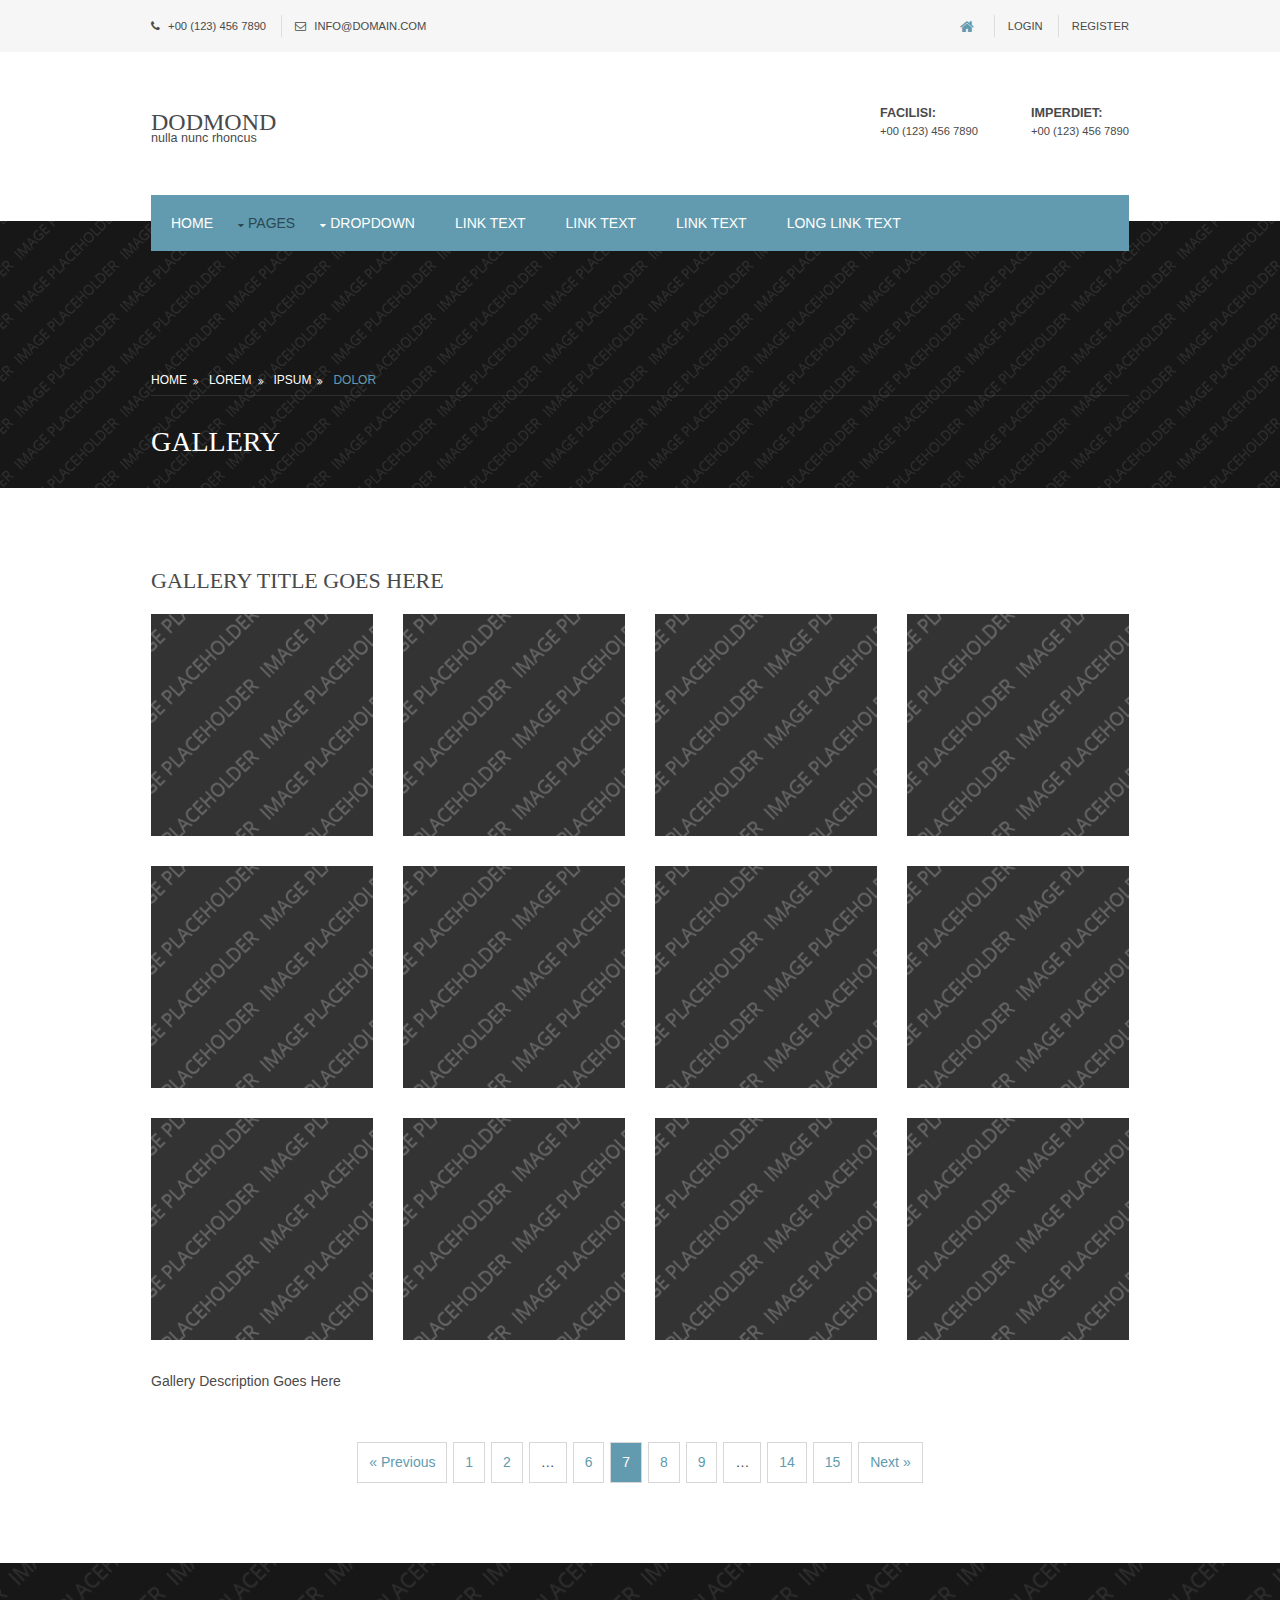
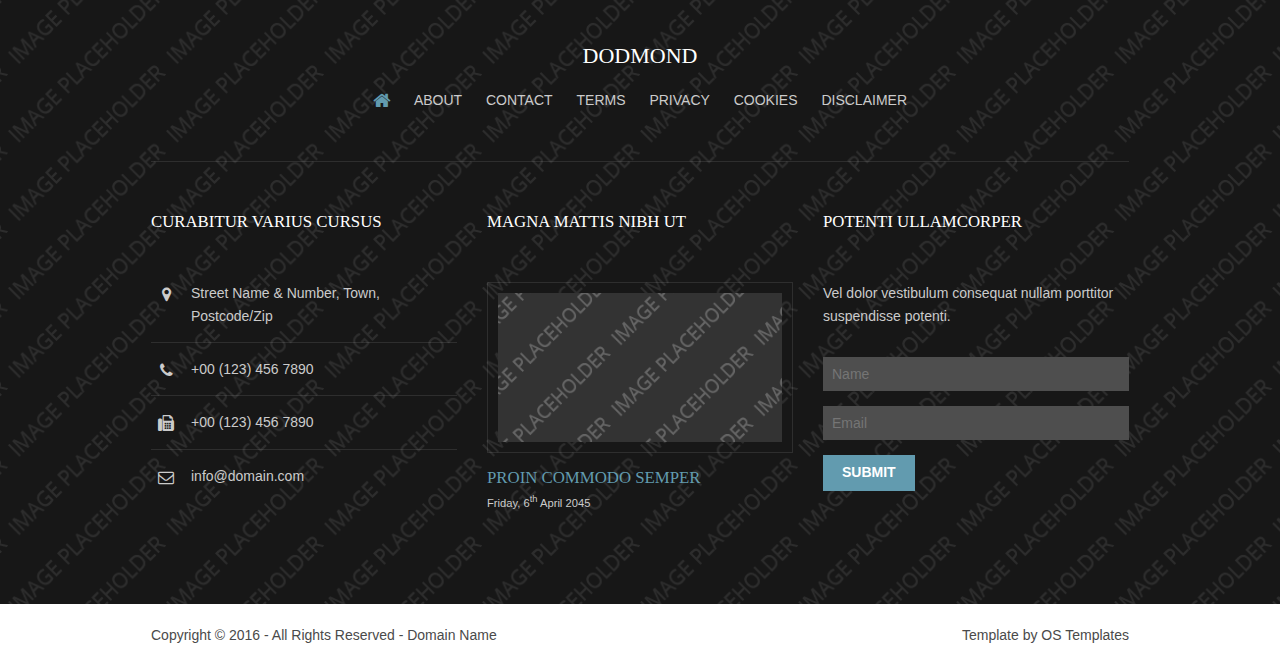
<file: Backup/pages/gallery.html>
<!DOCTYPE html>
<!--
Template Name: Dodmond
Author: <a href="http://www.os-templates.com/">OS Templates</a>
Author URI: http://www.os-templates.com/
Licence: Free to use under our free template licence terms
Licence URI: http://www.os-templates.com/template-terms
-->
<html lang="">
<head>
<title>Dodmond | Pages | Gallery</title>
<meta charset="utf-8">
<meta name="viewport" content="width=device-width, initial-scale=1.0, maximum-scale=1.0, user-scalable=no">
<link href="../layout/styles/layout.css" rel="stylesheet" type="text/css" media="all">
</head>
<body id="top">
<!-- ################################################################################################ -->
<!-- ################################################################################################ -->
<!-- ################################################################################################ -->
<div class="wrapper row0">
  <div id="topbar" class="hoc clear"> 
    <!-- ################################################################################################ -->
    <div class="fl_left">
      <ul>
        <li><i class="fa fa-phone"></i> +00 (123) 456 7890</li>
        <li><i class="fa fa-envelope-o"></i> info@domain.com</li>
      </ul>
    </div>
    <div class="fl_right">
      <ul>
        <li><a href="#"><i class="fa fa-lg fa-home"></i></a></li>
        <li><a href="#">Login</a></li>
        <li><a href="#">Register</a></li>
      </ul>
    </div>
    <!-- ################################################################################################ -->
  </div>
</div>
<!-- ################################################################################################ -->
<!-- ################################################################################################ -->
<!-- ################################################################################################ -->
<div class="wrapper row1">
  <header id="header" class="hoc clear"> 
    <!-- ################################################################################################ -->
    <div id="logo" class="fl_left">
      <h1><a href="../index.php">Dodmond</a></h1>
      <p>Nulla nunc rhoncus</p>
    </div>
    <div id="quickinfo" class="fl_right">
      <ul class="nospace inline">
        <li><strong>Facilisi:</strong><br>
          +00 (123) 456 7890</li>
        <li><strong>Imperdiet:</strong><br>
          +00 (123) 456 7890</li>
      </ul>
    </div>
    <!-- ################################################################################################ -->
  </header>
  <nav id="mainav" class="hoc clear"> 
    <!-- ################################################################################################ -->
    <ul class="clear">
      <li><a href="../index.php">Home</a></li>
      <li class="active"><a class="drop" href="#">Pages</a>
        <ul>
          <li class="active"><a href="gallery.html">Gallery</a></li>
          <li><a href="full-width.html">Full Width</a></li>
          <li><a href="sidebar-left.html">Sidebar Left</a></li>
          <li><a href="sidebar-right.html">Sidebar Right</a></li>
          <li><a href="basic-grid.html">Basic Grid</a></li>
        </ul>
      </li>
      <li><a class="drop" href="#">Dropdown</a>
        <ul>
          <li><a href="#">Level 2</a></li>
          <li><a class="drop" href="#">Level 2 + Drop</a>
            <ul>
              <li><a href="#">Level 3</a></li>
              <li><a href="#">Level 3</a></li>
              <li><a href="#">Level 3</a></li>
            </ul>
          </li>
          <li><a href="#">Level 2</a></li>
        </ul>
      </li>
      <li><a href="#">Link Text</a></li>
      <li><a href="#">Link Text</a></li>
      <li><a href="#">Link Text</a></li>
      <li><a href="#">Long Link Text</a></li>
    </ul>
    <!-- ################################################################################################ -->
  </nav>
</div>
<!-- ################################################################################################ -->
<!-- ################################################################################################ -->
<!-- ################################################################################################ -->
<div class="wrapper bgded overlay" style="background-image:url('../images/demo/backgrounds/01.png');">
  <section id="breadcrumb" class="hoc clear"> 
    <!-- ################################################################################################ -->
    <ul>
      <li><a href="#">Home</a></li>
      <li><a href="#">Lorem</a></li>
      <li><a href="#">Ipsum</a></li>
      <li><a href="#">Dolor</a></li>
    </ul>
    <!-- ################################################################################################ -->
    <h6 class="heading">Gallery</h6>
    <!-- ################################################################################################ -->
  </section>
</div>
<!-- ################################################################################################ -->
<!-- ################################################################################################ -->
<!-- ################################################################################################ -->
<div class="wrapper row3">
  <main class="hoc container clear"> 
    <!-- main body -->
    <!-- ################################################################################################ -->
    <div class="content"> 
      <!-- ################################################################################################ -->
      <div id="gallery">
        <figure>
          <header class="heading">Gallery Title Goes Here</header>
          <ul class="nospace clear">
            <li class="one_quarter first"><a href="#"><img src="../images/demo/gallery/01.png" alt=""></a></li>
            <li class="one_quarter"><a href="#"><img src="../images/demo/gallery/01.png" alt=""></a></li>
            <li class="one_quarter"><a href="#"><img src="../images/demo/gallery/01.png" alt=""></a></li>
            <li class="one_quarter"><a href="#"><img src="../images/demo/gallery/01.png" alt=""></a></li>
            <li class="one_quarter first"><a href="#"><img src="../images/demo/gallery/01.png" alt=""></a></li>
            <li class="one_quarter"><a href="#"><img src="../images/demo/gallery/01.png" alt=""></a></li>
            <li class="one_quarter"><a href="#"><img src="../images/demo/gallery/01.png" alt=""></a></li>
            <li class="one_quarter"><a href="#"><img src="../images/demo/gallery/01.png" alt=""></a></li>
            <li class="one_quarter first"><a href="#"><img src="../images/demo/gallery/01.png" alt=""></a></li>
            <li class="one_quarter"><a href="#"><img src="../images/demo/gallery/01.png" alt=""></a></li>
            <li class="one_quarter"><a href="#"><img src="../images/demo/gallery/01.png" alt=""></a></li>
            <li class="one_quarter"><a href="#"><img src="../images/demo/gallery/01.png" alt=""></a></li>
          </ul>
          <figcaption>Gallery Description Goes Here</figcaption>
        </figure>
      </div>
      <!-- ################################################################################################ -->
      <!-- ################################################################################################ -->
      <nav class="pagination">
        <ul>
          <li><a href="#">&laquo; Previous</a></li>
          <li><a href="#">1</a></li>
          <li><a href="#">2</a></li>
          <li><strong>&hellip;</strong></li>
          <li><a href="#">6</a></li>
          <li class="current"><strong>7</strong></li>
          <li><a href="#">8</a></li>
          <li><a href="#">9</a></li>
          <li><strong>&hellip;</strong></li>
          <li><a href="#">14</a></li>
          <li><a href="#">15</a></li>
          <li><a href="#">Next &raquo;</a></li>
        </ul>
      </nav>
      <!-- ################################################################################################ -->
    </div>
    <!-- ################################################################################################ -->
    <!-- / main body -->
    <div class="clear"></div>
  </main>
</div>
<!-- ################################################################################################ -->
<!-- ################################################################################################ -->
<!-- ################################################################################################ -->
<div class="wrapper row4 bgded overlay" style="background-image:url('../images/demo/backgrounds/03.png');">
  <footer id="footer" class="hoc clear"> 
    <!-- ################################################################################################ -->
    <div class="center btmspace-50">
      <h2 class="heading">Dodmond</h2>
      <nav>
        <ul class="nospace inline pushright uppercase">
          <li><a href="#"><i class="fa fa-lg fa-home"></i></a></li>
          <li><a href="#">About</a></li>
          <li><a href="#">Contact</a></li>
          <li><a href="#">Terms</a></li>
          <li><a href="#">Privacy</a></li>
          <li><a href="#">Cookies</a></li>
          <li><a href="#">Disclaimer</a></li>
        </ul>
      </nav>
    </div>
    <!-- ################################################################################################ -->
    <hr class="btmspace-50">
    <!-- ################################################################################################ -->
    <div class="group">
      <div class="one_third first">
        <h6 class="heading">Curabitur varius cursus</h6>
        <ul class="nospace btmspace-30 linklist contact">
          <li><i class="fa fa-map-marker"></i>
            <address>
            Street Name &amp; Number, Town, Postcode/Zip
            </address>
          </li>
          <li><i class="fa fa-phone"></i> +00 (123) 456 7890</li>
          <li><i class="fa fa-fax"></i> +00 (123) 456 7890</li>
          <li><i class="fa fa-envelope-o"></i> info@domain.com</li>
        </ul>
      </div>
      <div class="one_third">
        <h6 class="heading">Magna mattis nibh ut</h6>
        <figure><a href="#"><img class="borderedbox inspace-10 btmspace-15" src="../images/demo/320x168.png" alt=""></a>
          <figcaption>
            <h6 class="nospace font-x1"><a href="#">Proin commodo semper</a></h6>
            <time class="font-xs block btmspace-10" datetime="2045-04-06">Friday, 6<sup>th</sup> April 2045</time>
          </figcaption>
        </figure>
      </div>
      <div class="one_third">
        <h6 class="heading">Potenti ullamcorper</h6>
        <p class="nospace btmspace-30">Vel dolor vestibulum consequat nullam porttitor suspendisse potenti.</p>
        <form method="post" action="#">
          <fieldset>
            <legend>Newsletter:</legend>
            <input class="btmspace-15" type="text" value="" placeholder="Name">
            <input class="btmspace-15" type="text" value="" placeholder="Email">
            <button type="submit" value="submit">Submit</button>
          </fieldset>
        </form>
      </div>
    </div>
    <!-- ################################################################################################ -->
  </footer>
</div>
<!-- ################################################################################################ -->
<!-- ################################################################################################ -->
<!-- ################################################################################################ -->
<div class="wrapper row5">
  <div id="copyright" class="hoc clear"> 
    <!-- ################################################################################################ -->
    <p class="fl_left">Copyright &copy; 2016 - All Rights Reserved - <a href="#">Domain Name</a></p>
    <p class="fl_right">Template by <a target="_blank" href="http://www.os-templates.com/" title="Free Website Templates">OS Templates</a></p>
    <!-- ################################################################################################ -->
  </div>
</div>
<!-- ################################################################################################ -->
<!-- ################################################################################################ -->
<!-- ################################################################################################ -->
<a id="backtotop" href="#top"><i class="fa fa-chevron-up"></i></a>
<!-- JAVASCRIPTS -->
<script src="../layout/scripts/jquery.min.js"></script>
<script src="../layout/scripts/jquery.backtotop.js"></script>
<script src="../layout/scripts/jquery.mobilemenu.js"></script>
</body>
</html>
</file>
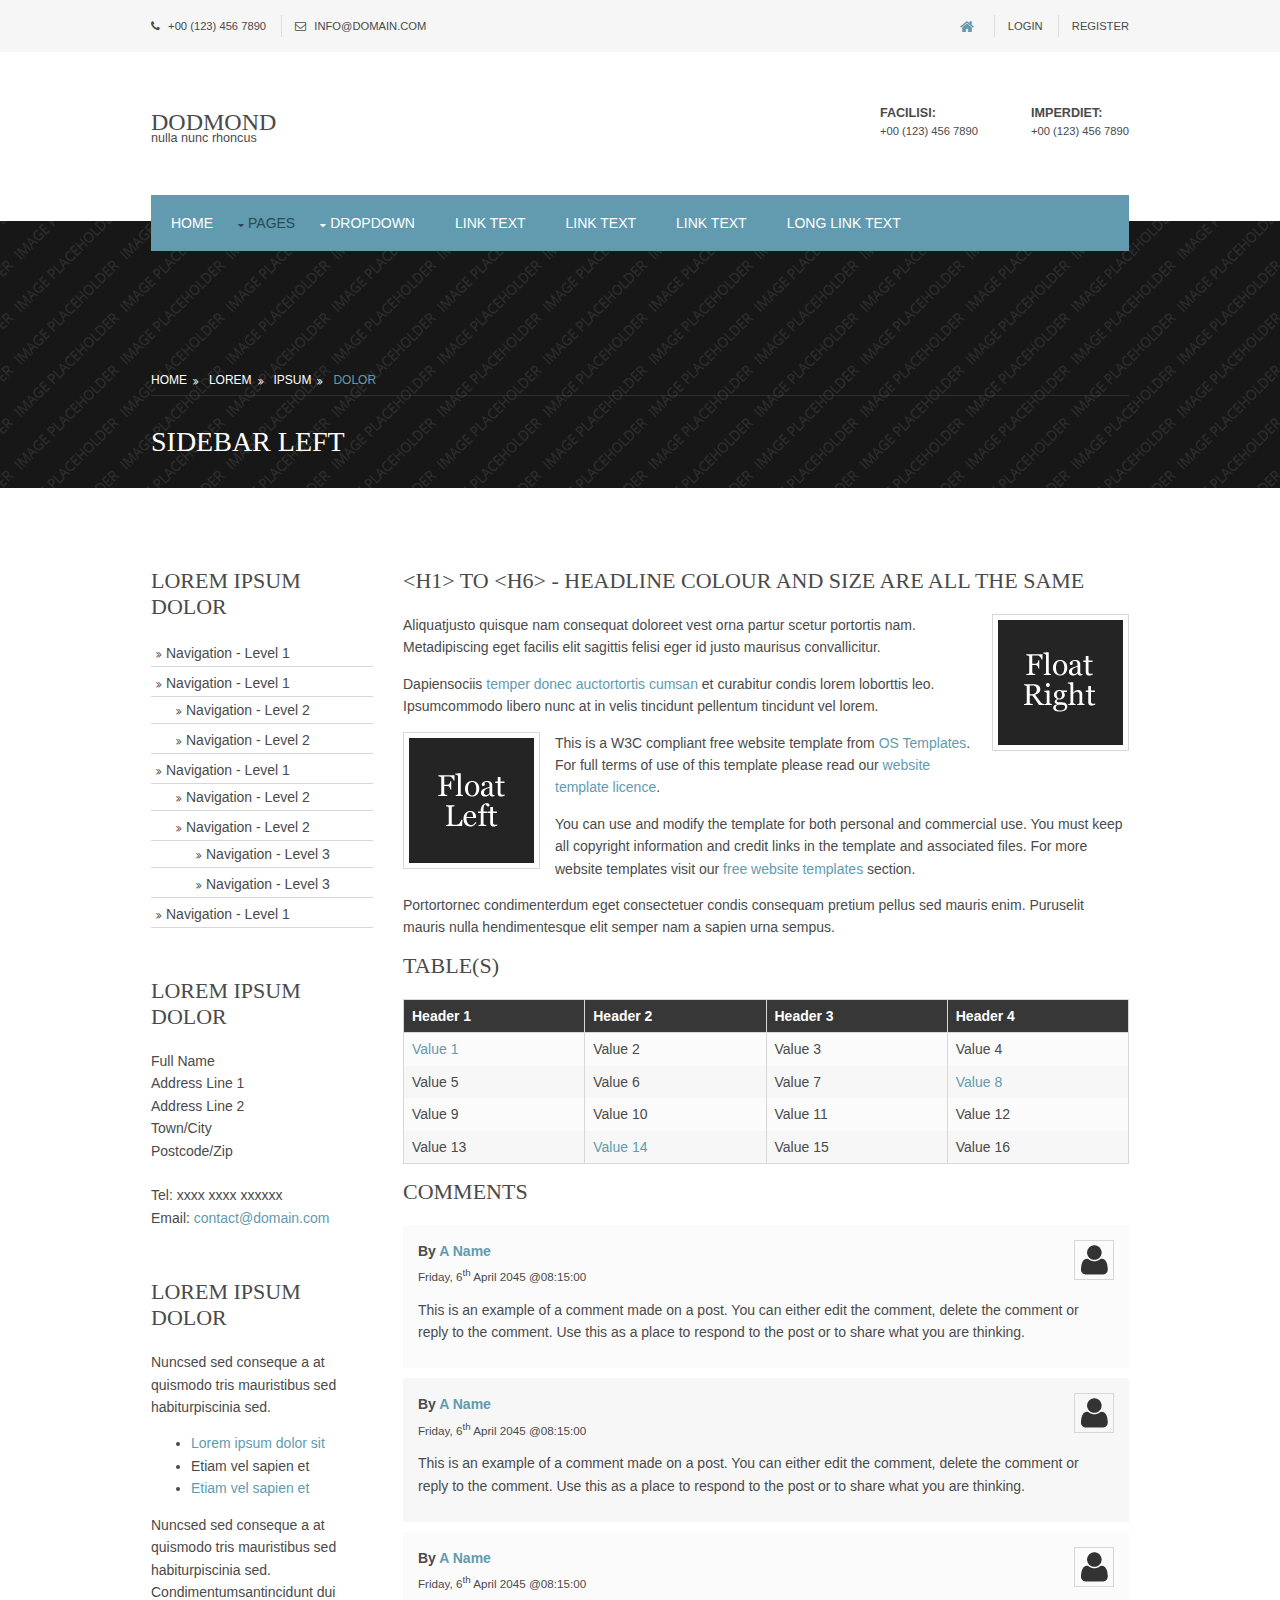
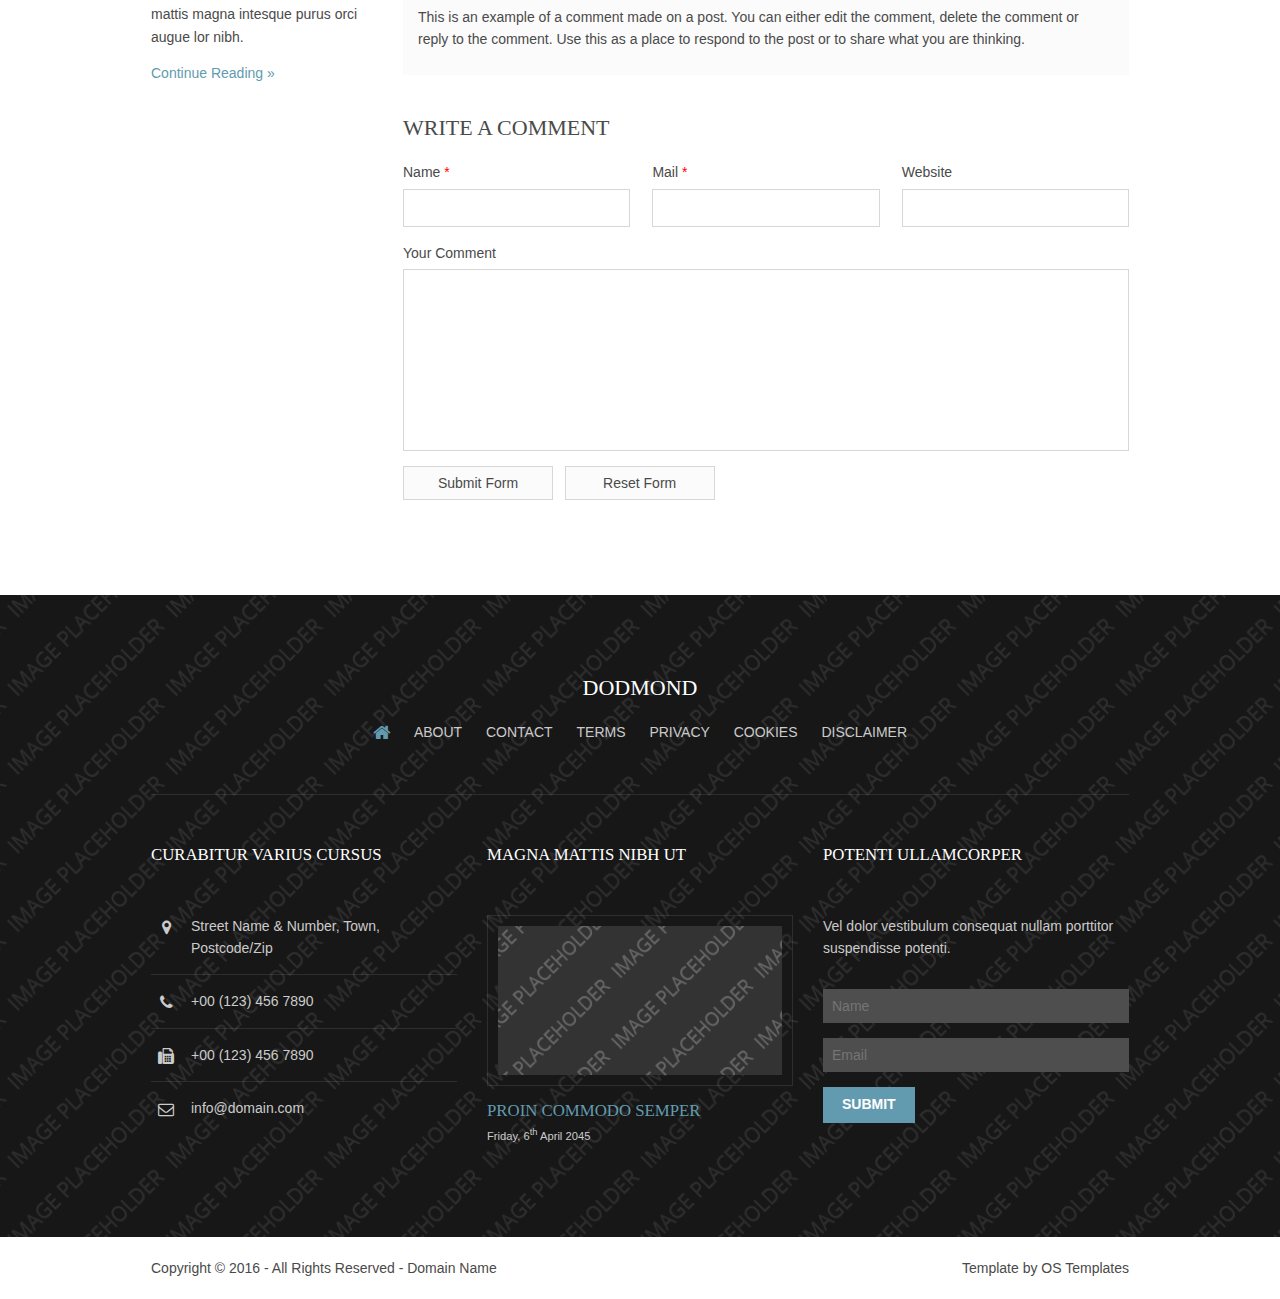
<file: Backup/pages/sidebar-left.html>
<!DOCTYPE html>
<!--
Template Name: Dodmond
Author: <a href="http://www.os-templates.com/">OS Templates</a>
Author URI: http://www.os-templates.com/
Licence: Free to use under our free template licence terms
Licence URI: http://www.os-templates.com/template-terms
-->
<html lang="">
<head>
<title>Dodmond | Pages | Sidebar Left</title>
<meta charset="utf-8">
<meta name="viewport" content="width=device-width, initial-scale=1.0, maximum-scale=1.0, user-scalable=no">
<link href="../layout/styles/layout.css" rel="stylesheet" type="text/css" media="all">
</head>
<body id="top">
<!-- ################################################################################################ -->
<!-- ################################################################################################ -->
<!-- ################################################################################################ -->
<div class="wrapper row0">
  <div id="topbar" class="hoc clear"> 
    <!-- ################################################################################################ -->
    <div class="fl_left">
      <ul>
        <li><i class="fa fa-phone"></i> +00 (123) 456 7890</li>
        <li><i class="fa fa-envelope-o"></i> info@domain.com</li>
      </ul>
    </div>
    <div class="fl_right">
      <ul>
        <li><a href="#"><i class="fa fa-lg fa-home"></i></a></li>
        <li><a href="#">Login</a></li>
        <li><a href="#">Register</a></li>
      </ul>
    </div>
    <!-- ################################################################################################ -->
  </div>
</div>
<!-- ################################################################################################ -->
<!-- ################################################################################################ -->
<!-- ################################################################################################ -->
<div class="wrapper row1">
  <header id="header" class="hoc clear"> 
    <!-- ################################################################################################ -->
    <div id="logo" class="fl_left">
      <h1><a href="../index.php">Dodmond</a></h1>
      <p>Nulla nunc rhoncus</p>
    </div>
    <div id="quickinfo" class="fl_right">
      <ul class="nospace inline">
        <li><strong>Facilisi:</strong><br>
          +00 (123) 456 7890</li>
        <li><strong>Imperdiet:</strong><br>
          +00 (123) 456 7890</li>
      </ul>
    </div>
    <!-- ################################################################################################ -->
  </header>
  <nav id="mainav" class="hoc clear"> 
    <!-- ################################################################################################ -->
    <ul class="clear">
      <li><a href="../index.php">Home</a></li>
      <li class="active"><a class="drop" href="#">Pages</a>
        <ul>
          <li><a href="gallery.html">Gallery</a></li>
          <li><a href="full-width.html">Full Width</a></li>
          <li class="active"><a href="sidebar-left.html">Sidebar Left</a></li>
          <li><a href="sidebar-right.html">Sidebar Right</a></li>
          <li><a href="basic-grid.html">Basic Grid</a></li>
        </ul>
      </li>
      <li><a class="drop" href="#">Dropdown</a>
        <ul>
          <li><a href="#">Level 2</a></li>
          <li><a class="drop" href="#">Level 2 + Drop</a>
            <ul>
              <li><a href="#">Level 3</a></li>
              <li><a href="#">Level 3</a></li>
              <li><a href="#">Level 3</a></li>
            </ul>
          </li>
          <li><a href="#">Level 2</a></li>
        </ul>
      </li>
      <li><a href="#">Link Text</a></li>
      <li><a href="#">Link Text</a></li>
      <li><a href="#">Link Text</a></li>
      <li><a href="#">Long Link Text</a></li>
    </ul>
    <!-- ################################################################################################ -->
  </nav>
</div>
<!-- ################################################################################################ -->
<!-- ################################################################################################ -->
<!-- ################################################################################################ -->
<div class="wrapper bgded overlay" style="background-image:url('../images/demo/backgrounds/01.png');">
  <section id="breadcrumb" class="hoc clear"> 
    <!-- ################################################################################################ -->
    <ul>
      <li><a href="#">Home</a></li>
      <li><a href="#">Lorem</a></li>
      <li><a href="#">Ipsum</a></li>
      <li><a href="#">Dolor</a></li>
    </ul>
    <!-- ################################################################################################ -->
    <h6 class="heading">Sidebar Left</h6>
    <!-- ################################################################################################ -->
  </section>
</div>
<!-- ################################################################################################ -->
<!-- ################################################################################################ -->
<!-- ################################################################################################ -->
<div class="wrapper row3">
  <main class="hoc container clear"> 
    <!-- main body -->
    <!-- ################################################################################################ -->
    <div class="sidebar one_quarter first"> 
      <!-- ################################################################################################ -->
      <h6>Lorem ipsum dolor</h6>
      <nav class="sdb_holder">
        <ul>
          <li><a href="#">Navigation - Level 1</a></li>
          <li><a href="#">Navigation - Level 1</a>
            <ul>
              <li><a href="#">Navigation - Level 2</a></li>
              <li><a href="#">Navigation - Level 2</a></li>
            </ul>
          </li>
          <li><a href="#">Navigation - Level 1</a>
            <ul>
              <li><a href="#">Navigation - Level 2</a></li>
              <li><a href="#">Navigation - Level 2</a>
                <ul>
                  <li><a href="#">Navigation - Level 3</a></li>
                  <li><a href="#">Navigation - Level 3</a></li>
                </ul>
              </li>
            </ul>
          </li>
          <li><a href="#">Navigation - Level 1</a></li>
        </ul>
      </nav>
      <div class="sdb_holder">
        <h6>Lorem ipsum dolor</h6>
        <address>
        Full Name<br>
        Address Line 1<br>
        Address Line 2<br>
        Town/City<br>
        Postcode/Zip<br>
        <br>
        Tel: xxxx xxxx xxxxxx<br>
        Email: <a href="#">contact@domain.com</a>
        </address>
      </div>
      <div class="sdb_holder">
        <article>
          <h6>Lorem ipsum dolor</h6>
          <p>Nuncsed sed conseque a at quismodo tris mauristibus sed habiturpiscinia sed.</p>
          <ul>
            <li><a href="#">Lorem ipsum dolor sit</a></li>
            <li>Etiam vel sapien et</li>
            <li><a href="#">Etiam vel sapien et</a></li>
          </ul>
          <p>Nuncsed sed conseque a at quismodo tris mauristibus sed habiturpiscinia sed. Condimentumsantincidunt dui mattis magna intesque purus orci augue lor nibh.</p>
          <p class="more"><a href="#">Continue Reading &raquo;</a></p>
        </article>
      </div>
      <!-- ################################################################################################ -->
    </div>
    <!-- ################################################################################################ -->
    <!-- ################################################################################################ -->
    <div class="content three_quarter"> 
      <!-- ################################################################################################ -->
      <h1>&lt;h1&gt; to &lt;h6&gt; - Headline Colour and Size Are All The Same</h1>
      <img class="imgr borderedbox inspace-5" src="../images/demo/imgr.gif" alt="">
      <p>Aliquatjusto quisque nam consequat doloreet vest orna partur scetur portortis nam. Metadipiscing eget facilis elit sagittis felisi eger id justo maurisus convallicitur.</p>
      <p>Dapiensociis <a href="#">temper donec auctortortis cumsan</a> et curabitur condis lorem loborttis leo. Ipsumcommodo libero nunc at in velis tincidunt pellentum tincidunt vel lorem.</p>
      <img class="imgl borderedbox inspace-5" src="../images/demo/imgl.gif" alt="">
      <p>This is a W3C compliant free website template from <a href="http://www.os-templates.com/" title="Free Website Templates">OS Templates</a>. For full terms of use of this template please read our <a href="http://www.os-templates.com/template-terms">website template licence</a>.</p>
      <p>You can use and modify the template for both personal and commercial use. You must keep all copyright information and credit links in the template and associated files. For more website templates visit our <a href="http://www.os-templates.com/">free website templates</a> section.</p>
      <p>Portortornec condimenterdum eget consectetuer condis consequam pretium pellus sed mauris enim. Puruselit mauris nulla hendimentesque elit semper nam a sapien urna sempus.</p>
      <h1>Table(s)</h1>
      <div class="scrollable">
        <table>
          <thead>
            <tr>
              <th>Header 1</th>
              <th>Header 2</th>
              <th>Header 3</th>
              <th>Header 4</th>
            </tr>
          </thead>
          <tbody>
            <tr>
              <td><a href="#">Value 1</a></td>
              <td>Value 2</td>
              <td>Value 3</td>
              <td>Value 4</td>
            </tr>
            <tr>
              <td>Value 5</td>
              <td>Value 6</td>
              <td>Value 7</td>
              <td><a href="#">Value 8</a></td>
            </tr>
            <tr>
              <td>Value 9</td>
              <td>Value 10</td>
              <td>Value 11</td>
              <td>Value 12</td>
            </tr>
            <tr>
              <td>Value 13</td>
              <td><a href="#">Value 14</a></td>
              <td>Value 15</td>
              <td>Value 16</td>
            </tr>
          </tbody>
        </table>
      </div>
      <div id="comments">
        <h2>Comments</h2>
        <ul>
          <li>
            <article>
              <header>
                <figure class="avatar"><img src="../images/demo/avatar.png" alt=""></figure>
                <address>
                By <a href="#">A Name</a>
                </address>
                <time datetime="2045-04-06T08:15+00:00">Friday, 6<sup>th</sup> April 2045 @08:15:00</time>
              </header>
              <div class="comcont">
                <p>This is an example of a comment made on a post. You can either edit the comment, delete the comment or reply to the comment. Use this as a place to respond to the post or to share what you are thinking.</p>
              </div>
            </article>
          </li>
          <li>
            <article>
              <header>
                <figure class="avatar"><img src="../images/demo/avatar.png" alt=""></figure>
                <address>
                By <a href="#">A Name</a>
                </address>
                <time datetime="2045-04-06T08:15+00:00">Friday, 6<sup>th</sup> April 2045 @08:15:00</time>
              </header>
              <div class="comcont">
                <p>This is an example of a comment made on a post. You can either edit the comment, delete the comment or reply to the comment. Use this as a place to respond to the post or to share what you are thinking.</p>
              </div>
            </article>
          </li>
          <li>
            <article>
              <header>
                <figure class="avatar"><img src="../images/demo/avatar.png" alt=""></figure>
                <address>
                By <a href="#">A Name</a>
                </address>
                <time datetime="2045-04-06T08:15+00:00">Friday, 6<sup>th</sup> April 2045 @08:15:00</time>
              </header>
              <div class="comcont">
                <p>This is an example of a comment made on a post. You can either edit the comment, delete the comment or reply to the comment. Use this as a place to respond to the post or to share what you are thinking.</p>
              </div>
            </article>
          </li>
        </ul>
        <h2>Write A Comment</h2>
        <form action="#" method="post">
          <div class="one_third first">
            <label for="name">Name <span>*</span></label>
            <input type="text" name="name" id="name" value="" size="22" required>
          </div>
          <div class="one_third">
            <label for="email">Mail <span>*</span></label>
            <input type="email" name="email" id="email" value="" size="22" required>
          </div>
          <div class="one_third">
            <label for="url">Website</label>
            <input type="url" name="url" id="url" value="" size="22">
          </div>
          <div class="block clear">
            <label for="comment">Your Comment</label>
            <textarea name="comment" id="comment" cols="25" rows="10"></textarea>
          </div>
          <div>
            <input type="submit" name="submit" value="Submit Form">
            &nbsp;
            <input type="reset" name="reset" value="Reset Form">
          </div>
        </form>
      </div>
      <!-- ################################################################################################ -->
    </div>
    <!-- ################################################################################################ -->
    <!-- / main body -->
    <div class="clear"></div>
  </main>
</div>
<!-- ################################################################################################ -->
<!-- ################################################################################################ -->
<!-- ################################################################################################ -->
<div class="wrapper row4 bgded overlay" style="background-image:url('../images/demo/backgrounds/03.png');">
  <footer id="footer" class="hoc clear"> 
    <!-- ################################################################################################ -->
    <div class="center btmspace-50">
      <h2 class="heading">Dodmond</h2>
      <nav>
        <ul class="nospace inline pushright uppercase">
          <li><a href="#"><i class="fa fa-lg fa-home"></i></a></li>
          <li><a href="#">About</a></li>
          <li><a href="#">Contact</a></li>
          <li><a href="#">Terms</a></li>
          <li><a href="#">Privacy</a></li>
          <li><a href="#">Cookies</a></li>
          <li><a href="#">Disclaimer</a></li>
        </ul>
      </nav>
    </div>
    <!-- ################################################################################################ -->
    <hr class="btmspace-50">
    <!-- ################################################################################################ -->
    <div class="group">
      <div class="one_third first">
        <h6 class="heading">Curabitur varius cursus</h6>
        <ul class="nospace btmspace-30 linklist contact">
          <li><i class="fa fa-map-marker"></i>
            <address>
            Street Name &amp; Number, Town, Postcode/Zip
            </address>
          </li>
          <li><i class="fa fa-phone"></i> +00 (123) 456 7890</li>
          <li><i class="fa fa-fax"></i> +00 (123) 456 7890</li>
          <li><i class="fa fa-envelope-o"></i> info@domain.com</li>
        </ul>
      </div>
      <div class="one_third">
        <h6 class="heading">Magna mattis nibh ut</h6>
        <figure><a href="#"><img class="borderedbox inspace-10 btmspace-15" src="../images/demo/320x168.png" alt=""></a>
          <figcaption>
            <h6 class="nospace font-x1"><a href="#">Proin commodo semper</a></h6>
            <time class="font-xs block btmspace-10" datetime="2045-04-06">Friday, 6<sup>th</sup> April 2045</time>
          </figcaption>
        </figure>
      </div>
      <div class="one_third">
        <h6 class="heading">Potenti ullamcorper</h6>
        <p class="nospace btmspace-30">Vel dolor vestibulum consequat nullam porttitor suspendisse potenti.</p>
        <form method="post" action="#">
          <fieldset>
            <legend>Newsletter:</legend>
            <input class="btmspace-15" type="text" value="" placeholder="Name">
            <input class="btmspace-15" type="text" value="" placeholder="Email">
            <button type="submit" value="submit">Submit</button>
          </fieldset>
        </form>
      </div>
    </div>
    <!-- ################################################################################################ -->
  </footer>
</div>
<!-- ################################################################################################ -->
<!-- ################################################################################################ -->
<!-- ################################################################################################ -->
<div class="wrapper row5">
  <div id="copyright" class="hoc clear"> 
    <!-- ################################################################################################ -->
    <p class="fl_left">Copyright &copy; 2016 - All Rights Reserved - <a href="#">Domain Name</a></p>
    <p class="fl_right">Template by <a target="_blank" href="http://www.os-templates.com/" title="Free Website Templates">OS Templates</a></p>
    <!-- ################################################################################################ -->
  </div>
</div>
<!-- ################################################################################################ -->
<!-- ################################################################################################ -->
<!-- ################################################################################################ -->
<a id="backtotop" href="#top"><i class="fa fa-chevron-up"></i></a>
<!-- JAVASCRIPTS -->
<script src="../layout/scripts/jquery.min.js"></script>
<script src="../layout/scripts/jquery.backtotop.js"></script>
<script src="../layout/scripts/jquery.mobilemenu.js"></script>
</body>
</html>
</file>
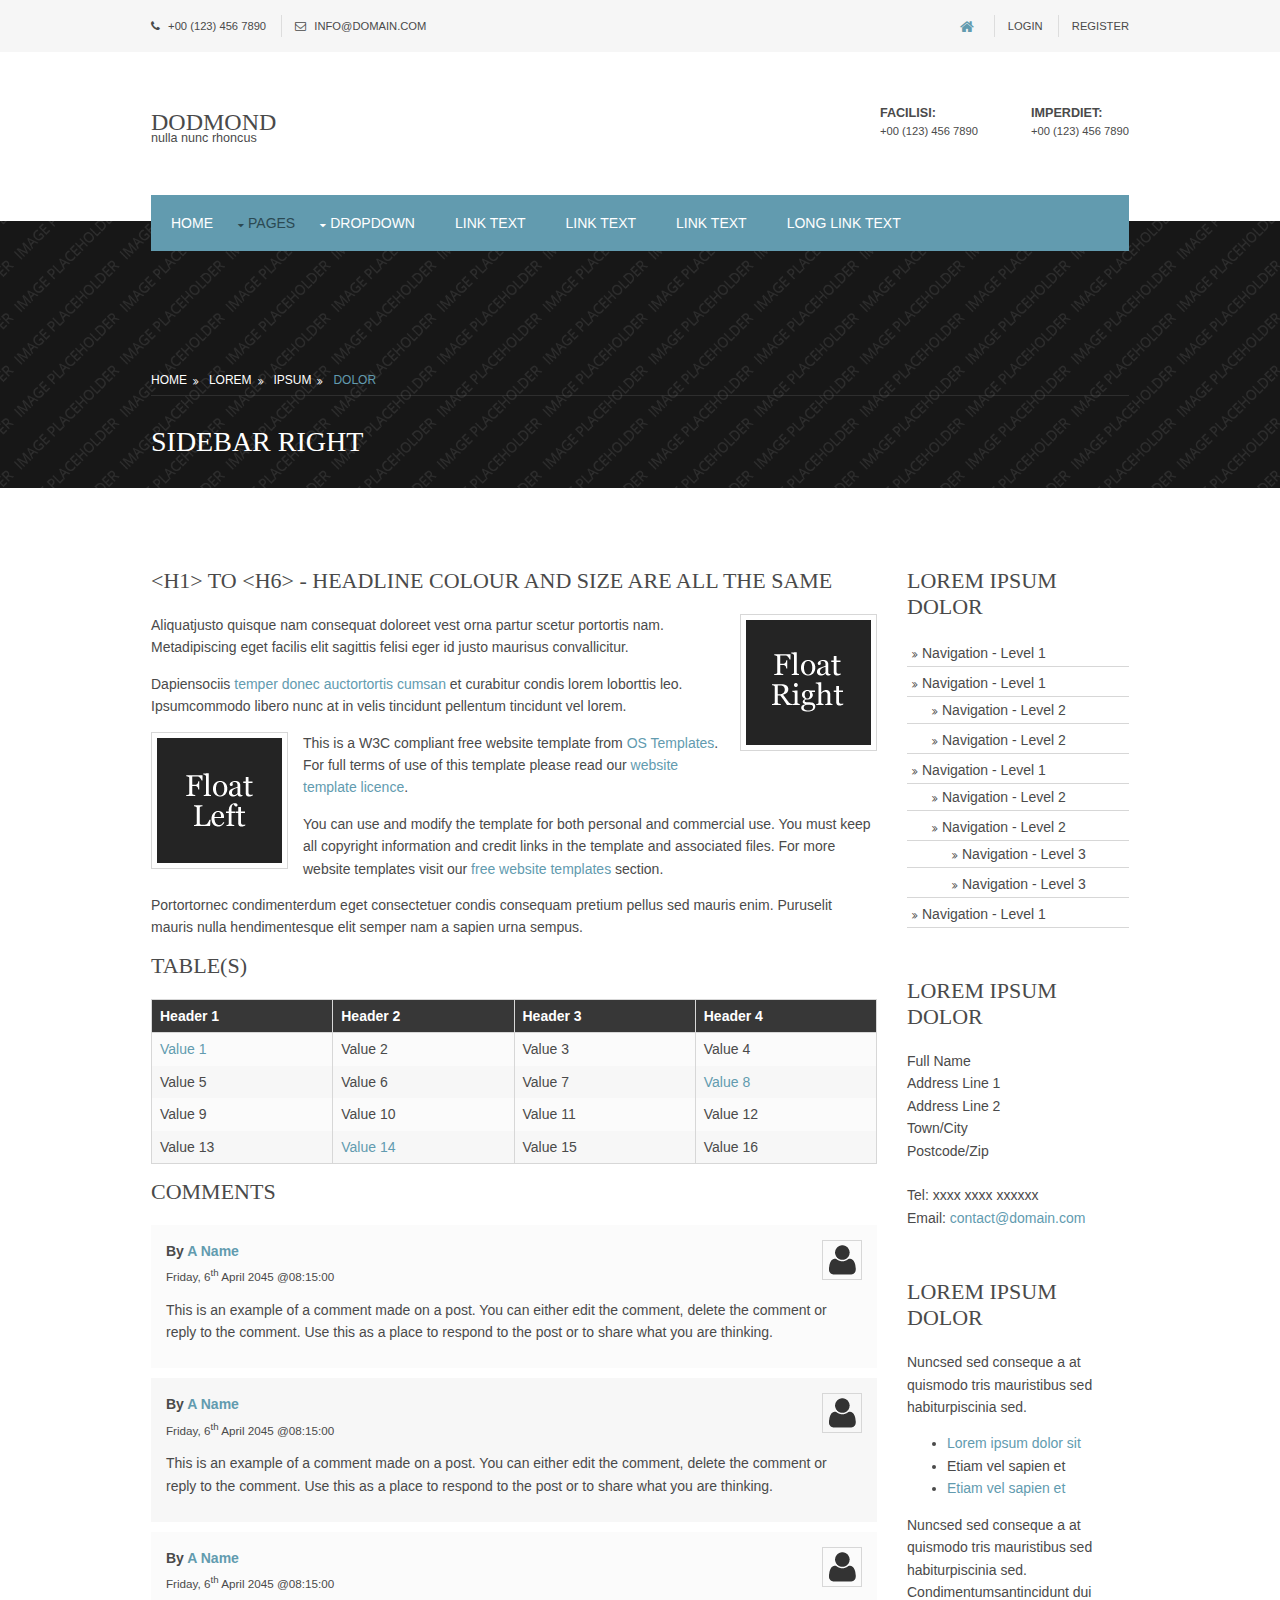
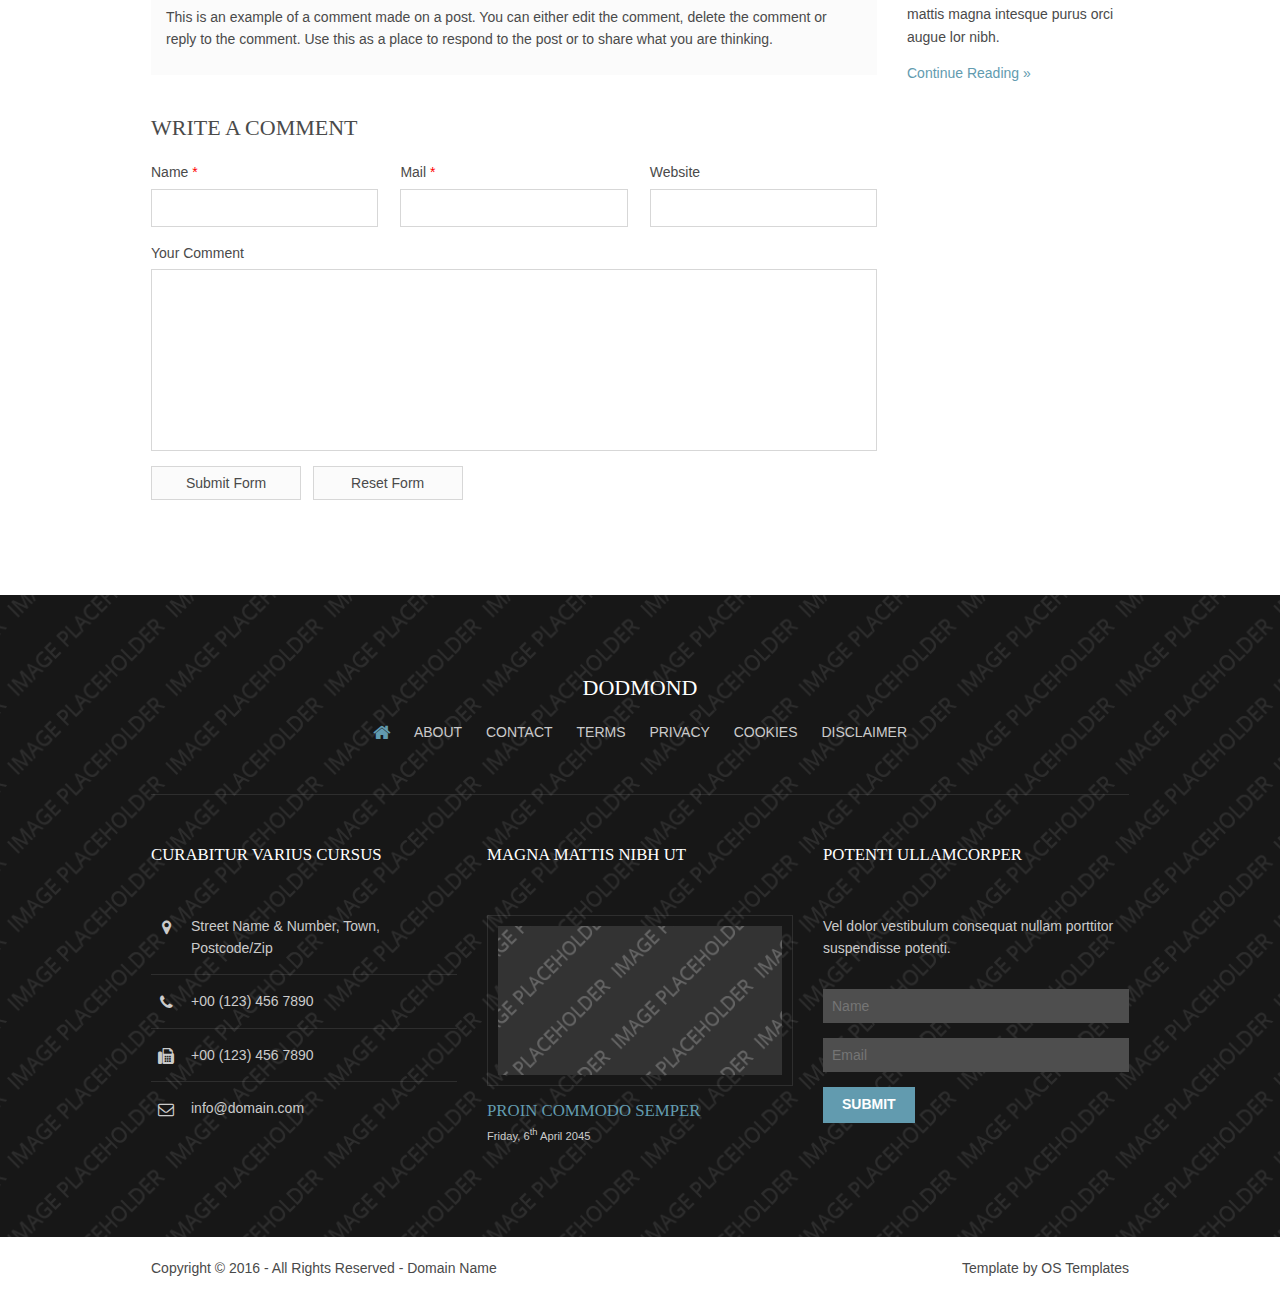
<file: Backup/pages/sidebar-right.html>
<!DOCTYPE html>
<!--
Template Name: Dodmond
Author: <a href="http://www.os-templates.com/">OS Templates</a>
Author URI: http://www.os-templates.com/
Licence: Free to use under our free template licence terms
Licence URI: http://www.os-templates.com/template-terms
-->
<html lang="">
<head>
<title>Dodmond | Pages | Sidebar Right</title>
<meta charset="utf-8">
<meta name="viewport" content="width=device-width, initial-scale=1.0, maximum-scale=1.0, user-scalable=no">
<link href="../layout/styles/layout.css" rel="stylesheet" type="text/css" media="all">
</head>
<body id="top">
<!-- ################################################################################################ -->
<!-- ################################################################################################ -->
<!-- ################################################################################################ -->
<div class="wrapper row0">
  <div id="topbar" class="hoc clear"> 
    <!-- ################################################################################################ -->
    <div class="fl_left">
      <ul>
        <li><i class="fa fa-phone"></i> +00 (123) 456 7890</li>
        <li><i class="fa fa-envelope-o"></i> info@domain.com</li>
      </ul>
    </div>
    <div class="fl_right">
      <ul>
        <li><a href="#"><i class="fa fa-lg fa-home"></i></a></li>
        <li><a href="#">Login</a></li>
        <li><a href="#">Register</a></li>
      </ul>
    </div>
    <!-- ################################################################################################ -->
  </div>
</div>
<!-- ################################################################################################ -->
<!-- ################################################################################################ -->
<!-- ################################################################################################ -->
<div class="wrapper row1">
  <header id="header" class="hoc clear"> 
    <!-- ################################################################################################ -->
    <div id="logo" class="fl_left">
      <h1><a href="../index.php">Dodmond</a></h1>
      <p>Nulla nunc rhoncus</p>
    </div>
    <div id="quickinfo" class="fl_right">
      <ul class="nospace inline">
        <li><strong>Facilisi:</strong><br>
          +00 (123) 456 7890</li>
        <li><strong>Imperdiet:</strong><br>
          +00 (123) 456 7890</li>
      </ul>
    </div>
    <!-- ################################################################################################ -->
  </header>
  <nav id="mainav" class="hoc clear"> 
    <!-- ################################################################################################ -->
    <ul class="clear">
      <li><a href="../index.php">Home</a></li>
      <li class="active"><a class="drop" href="#">Pages</a>
        <ul>
          <li><a href="gallery.html">Gallery</a></li>
          <li><a href="full-width.html">Full Width</a></li>
          <li><a href="sidebar-left.html">Sidebar Left</a></li>
          <li class="active"><a href="sidebar-right.html">Sidebar Right</a></li>
          <li><a href="basic-grid.html">Basic Grid</a></li>
        </ul>
      </li>
      <li><a class="drop" href="#">Dropdown</a>
        <ul>
          <li><a href="#">Level 2</a></li>
          <li><a class="drop" href="#">Level 2 + Drop</a>
            <ul>
              <li><a href="#">Level 3</a></li>
              <li><a href="#">Level 3</a></li>
              <li><a href="#">Level 3</a></li>
            </ul>
          </li>
          <li><a href="#">Level 2</a></li>
        </ul>
      </li>
      <li><a href="#">Link Text</a></li>
      <li><a href="#">Link Text</a></li>
      <li><a href="#">Link Text</a></li>
      <li><a href="#">Long Link Text</a></li>
    </ul>
    <!-- ################################################################################################ -->
  </nav>
</div>
<!-- ################################################################################################ -->
<!-- ################################################################################################ -->
<!-- ################################################################################################ -->
<div class="wrapper bgded overlay" style="background-image:url('../images/demo/backgrounds/01.png');">
  <section id="breadcrumb" class="hoc clear"> 
    <!-- ################################################################################################ -->
    <ul>
      <li><a href="#">Home</a></li>
      <li><a href="#">Lorem</a></li>
      <li><a href="#">Ipsum</a></li>
      <li><a href="#">Dolor</a></li>
    </ul>
    <!-- ################################################################################################ -->
    <h6 class="heading">Sidebar Right</h6>
    <!-- ################################################################################################ -->
  </section>
</div>
<!-- ################################################################################################ -->
<!-- ################################################################################################ -->
<!-- ################################################################################################ -->
<div class="wrapper row3">
  <main class="hoc container clear"> 
    <!-- main body -->
    <!-- ################################################################################################ -->
    <div class="content three_quarter first"> 
      <!-- ################################################################################################ -->
      <h1>&lt;h1&gt; to &lt;h6&gt; - Headline Colour and Size Are All The Same</h1>
      <img class="imgr borderedbox inspace-5" src="../images/demo/imgr.gif" alt="">
      <p>Aliquatjusto quisque nam consequat doloreet vest orna partur scetur portortis nam. Metadipiscing eget facilis elit sagittis felisi eger id justo maurisus convallicitur.</p>
      <p>Dapiensociis <a href="#">temper donec auctortortis cumsan</a> et curabitur condis lorem loborttis leo. Ipsumcommodo libero nunc at in velis tincidunt pellentum tincidunt vel lorem.</p>
      <img class="imgl borderedbox inspace-5" src="../images/demo/imgl.gif" alt="">
      <p>This is a W3C compliant free website template from <a href="http://www.os-templates.com/" title="Free Website Templates">OS Templates</a>. For full terms of use of this template please read our <a href="http://www.os-templates.com/template-terms">website template licence</a>.</p>
      <p>You can use and modify the template for both personal and commercial use. You must keep all copyright information and credit links in the template and associated files. For more website templates visit our <a href="http://www.os-templates.com/">free website templates</a> section.</p>
      <p>Portortornec condimenterdum eget consectetuer condis consequam pretium pellus sed mauris enim. Puruselit mauris nulla hendimentesque elit semper nam a sapien urna sempus.</p>
      <h1>Table(s)</h1>
      <div class="scrollable">
        <table>
          <thead>
            <tr>
              <th>Header 1</th>
              <th>Header 2</th>
              <th>Header 3</th>
              <th>Header 4</th>
            </tr>
          </thead>
          <tbody>
            <tr>
              <td><a href="#">Value 1</a></td>
              <td>Value 2</td>
              <td>Value 3</td>
              <td>Value 4</td>
            </tr>
            <tr>
              <td>Value 5</td>
              <td>Value 6</td>
              <td>Value 7</td>
              <td><a href="#">Value 8</a></td>
            </tr>
            <tr>
              <td>Value 9</td>
              <td>Value 10</td>
              <td>Value 11</td>
              <td>Value 12</td>
            </tr>
            <tr>
              <td>Value 13</td>
              <td><a href="#">Value 14</a></td>
              <td>Value 15</td>
              <td>Value 16</td>
            </tr>
          </tbody>
        </table>
      </div>
      <div id="comments">
        <h2>Comments</h2>
        <ul>
          <li>
            <article>
              <header>
                <figure class="avatar"><img src="../images/demo/avatar.png" alt=""></figure>
                <address>
                By <a href="#">A Name</a>
                </address>
                <time datetime="2045-04-06T08:15+00:00">Friday, 6<sup>th</sup> April 2045 @08:15:00</time>
              </header>
              <div class="comcont">
                <p>This is an example of a comment made on a post. You can either edit the comment, delete the comment or reply to the comment. Use this as a place to respond to the post or to share what you are thinking.</p>
              </div>
            </article>
          </li>
          <li>
            <article>
              <header>
                <figure class="avatar"><img src="../images/demo/avatar.png" alt=""></figure>
                <address>
                By <a href="#">A Name</a>
                </address>
                <time datetime="2045-04-06T08:15+00:00">Friday, 6<sup>th</sup> April 2045 @08:15:00</time>
              </header>
              <div class="comcont">
                <p>This is an example of a comment made on a post. You can either edit the comment, delete the comment or reply to the comment. Use this as a place to respond to the post or to share what you are thinking.</p>
              </div>
            </article>
          </li>
          <li>
            <article>
              <header>
                <figure class="avatar"><img src="../images/demo/avatar.png" alt=""></figure>
                <address>
                By <a href="#">A Name</a>
                </address>
                <time datetime="2045-04-06T08:15+00:00">Friday, 6<sup>th</sup> April 2045 @08:15:00</time>
              </header>
              <div class="comcont">
                <p>This is an example of a comment made on a post. You can either edit the comment, delete the comment or reply to the comment. Use this as a place to respond to the post or to share what you are thinking.</p>
              </div>
            </article>
          </li>
        </ul>
        <h2>Write A Comment</h2>
        <form action="#" method="post">
          <div class="one_third first">
            <label for="name">Name <span>*</span></label>
            <input type="text" name="name" id="name" value="" size="22" required>
          </div>
          <div class="one_third">
            <label for="email">Mail <span>*</span></label>
            <input type="email" name="email" id="email" value="" size="22" required>
          </div>
          <div class="one_third">
            <label for="url">Website</label>
            <input type="url" name="url" id="url" value="" size="22">
          </div>
          <div class="block clear">
            <label for="comment">Your Comment</label>
            <textarea name="comment" id="comment" cols="25" rows="10"></textarea>
          </div>
          <div>
            <input type="submit" name="submit" value="Submit Form">
            &nbsp;
            <input type="reset" name="reset" value="Reset Form">
          </div>
        </form>
      </div>
      <!-- ################################################################################################ -->
    </div>
    <!-- ################################################################################################ -->
    <!-- ################################################################################################ -->
    <div class="sidebar one_quarter"> 
      <!-- ################################################################################################ -->
      <h6>Lorem ipsum dolor</h6>
      <nav class="sdb_holder">
        <ul>
          <li><a href="#">Navigation - Level 1</a></li>
          <li><a href="#">Navigation - Level 1</a>
            <ul>
              <li><a href="#">Navigation - Level 2</a></li>
              <li><a href="#">Navigation - Level 2</a></li>
            </ul>
          </li>
          <li><a href="#">Navigation - Level 1</a>
            <ul>
              <li><a href="#">Navigation - Level 2</a></li>
              <li><a href="#">Navigation - Level 2</a>
                <ul>
                  <li><a href="#">Navigation - Level 3</a></li>
                  <li><a href="#">Navigation - Level 3</a></li>
                </ul>
              </li>
            </ul>
          </li>
          <li><a href="#">Navigation - Level 1</a></li>
        </ul>
      </nav>
      <div class="sdb_holder">
        <h6>Lorem ipsum dolor</h6>
        <address>
        Full Name<br>
        Address Line 1<br>
        Address Line 2<br>
        Town/City<br>
        Postcode/Zip<br>
        <br>
        Tel: xxxx xxxx xxxxxx<br>
        Email: <a href="#">contact@domain.com</a>
        </address>
      </div>
      <div class="sdb_holder">
        <article>
          <h6>Lorem ipsum dolor</h6>
          <p>Nuncsed sed conseque a at quismodo tris mauristibus sed habiturpiscinia sed.</p>
          <ul>
            <li><a href="#">Lorem ipsum dolor sit</a></li>
            <li>Etiam vel sapien et</li>
            <li><a href="#">Etiam vel sapien et</a></li>
          </ul>
          <p>Nuncsed sed conseque a at quismodo tris mauristibus sed habiturpiscinia sed. Condimentumsantincidunt dui mattis magna intesque purus orci augue lor nibh.</p>
          <p class="more"><a href="#">Continue Reading &raquo;</a></p>
        </article>
      </div>
      <!-- ################################################################################################ -->
    </div>
    <!-- ################################################################################################ -->
    <!-- / main body -->
    <div class="clear"></div>
  </main>
</div>
<!-- ################################################################################################ -->
<!-- ################################################################################################ -->
<!-- ################################################################################################ -->
<div class="wrapper row4 bgded overlay" style="background-image:url('../images/demo/backgrounds/03.png');">
  <footer id="footer" class="hoc clear"> 
    <!-- ################################################################################################ -->
    <div class="center btmspace-50">
      <h2 class="heading">Dodmond</h2>
      <nav>
        <ul class="nospace inline pushright uppercase">
          <li><a href="#"><i class="fa fa-lg fa-home"></i></a></li>
          <li><a href="#">About</a></li>
          <li><a href="#">Contact</a></li>
          <li><a href="#">Terms</a></li>
          <li><a href="#">Privacy</a></li>
          <li><a href="#">Cookies</a></li>
          <li><a href="#">Disclaimer</a></li>
        </ul>
      </nav>
    </div>
    <!-- ################################################################################################ -->
    <hr class="btmspace-50">
    <!-- ################################################################################################ -->
    <div class="group">
      <div class="one_third first">
        <h6 class="heading">Curabitur varius cursus</h6>
        <ul class="nospace btmspace-30 linklist contact">
          <li><i class="fa fa-map-marker"></i>
            <address>
            Street Name &amp; Number, Town, Postcode/Zip
            </address>
          </li>
          <li><i class="fa fa-phone"></i> +00 (123) 456 7890</li>
          <li><i class="fa fa-fax"></i> +00 (123) 456 7890</li>
          <li><i class="fa fa-envelope-o"></i> info@domain.com</li>
        </ul>
      </div>
      <div class="one_third">
        <h6 class="heading">Magna mattis nibh ut</h6>
        <figure><a href="#"><img class="borderedbox inspace-10 btmspace-15" src="../images/demo/320x168.png" alt=""></a>
          <figcaption>
            <h6 class="nospace font-x1"><a href="#">Proin commodo semper</a></h6>
            <time class="font-xs block btmspace-10" datetime="2045-04-06">Friday, 6<sup>th</sup> April 2045</time>
          </figcaption>
        </figure>
      </div>
      <div class="one_third">
        <h6 class="heading">Potenti ullamcorper</h6>
        <p class="nospace btmspace-30">Vel dolor vestibulum consequat nullam porttitor suspendisse potenti.</p>
        <form method="post" action="#">
          <fieldset>
            <legend>Newsletter:</legend>
            <input class="btmspace-15" type="text" value="" placeholder="Name">
            <input class="btmspace-15" type="text" value="" placeholder="Email">
            <button type="submit" value="submit">Submit</button>
          </fieldset>
        </form>
      </div>
    </div>
    <!-- ################################################################################################ -->
  </footer>
</div>
<!-- ################################################################################################ -->
<!-- ################################################################################################ -->
<!-- ################################################################################################ -->
<div class="wrapper row5">
  <div id="copyright" class="hoc clear"> 
    <!-- ################################################################################################ -->
    <p class="fl_left">Copyright &copy; 2016 - All Rights Reserved - <a href="#">Domain Name</a></p>
    <p class="fl_right">Template by <a target="_blank" href="http://www.os-templates.com/" title="Free Website Templates">OS Templates</a></p>
    <!-- ################################################################################################ -->
  </div>
</div>
<!-- ################################################################################################ -->
<!-- ################################################################################################ -->
<!-- ################################################################################################ -->
<a id="backtotop" href="#top"><i class="fa fa-chevron-up"></i></a>
<!-- JAVASCRIPTS -->
<script src="../layout/scripts/jquery.min.js"></script>
<script src="../layout/scripts/jquery.backtotop.js"></script>
<script src="../layout/scripts/jquery.mobilemenu.js"></script>
</body>
</html>
</file>
<file: timer/Timer Online_files/grids-responsive-min.css>
/*!
Pure v0.6.0
Copyright 2014 Yahoo! Inc. All rights reserved.
Licensed under the BSD License.
https://github.com/yahoo/pure/blob/master/LICENSE.md
*/
@media screen and (min-width:35.5em){.pure-u-sm-1,.pure-u-sm-1-1,.pure-u-sm-1-2,.pure-u-sm-1-3,.pure-u-sm-2-3,.pure-u-sm-1-4,.pure-u-sm-3-4,.pure-u-sm-1-5,.pure-u-sm-2-5,.pure-u-sm-3-5,.pure-u-sm-4-5,.pure-u-sm-5-5,.pure-u-sm-1-6,.pure-u-sm-5-6,.pure-u-sm-1-8,.pure-u-sm-3-8,.pure-u-sm-5-8,.pure-u-sm-7-8,.pure-u-sm-1-12,.pure-u-sm-5-12,.pure-u-sm-7-12,.pure-u-sm-11-12,.pure-u-sm-1-24,.pure-u-sm-2-24,.pure-u-sm-3-24,.pure-u-sm-4-24,.pure-u-sm-5-24,.pure-u-sm-6-24,.pure-u-sm-7-24,.pure-u-sm-8-24,.pure-u-sm-9-24,.pure-u-sm-10-24,.pure-u-sm-11-24,.pure-u-sm-12-24,.pure-u-sm-13-24,.pure-u-sm-14-24,.pure-u-sm-15-24,.pure-u-sm-16-24,.pure-u-sm-17-24,.pure-u-sm-18-24,.pure-u-sm-19-24,.pure-u-sm-20-24,.pure-u-sm-21-24,.pure-u-sm-22-24,.pure-u-sm-23-24,.pure-u-sm-24-24{display:inline-block;*display:inline;zoom:1;letter-spacing:normal;word-spacing:normal;vertical-align:top;text-rendering:auto}.pure-u-sm-1-24{width:4.1667%;*width:4.1357%}.pure-u-sm-1-12,.pure-u-sm-2-24{width:8.3333%;*width:8.3023%}.pure-u-sm-1-8,.pure-u-sm-3-24{width:12.5%;*width:12.469%}.pure-u-sm-1-6,.pure-u-sm-4-24{width:16.6667%;*width:16.6357%}.pure-u-sm-1-5{width:20%;*width:19.969%}.pure-u-sm-5-24{width:20.8333%;*width:20.8023%}.pure-u-sm-1-4,.pure-u-sm-6-24{width:25%;*width:24.969%}.pure-u-sm-7-24{width:29.1667%;*width:29.1357%}.pure-u-sm-1-3,.pure-u-sm-8-24{width:33.3333%;*width:33.3023%}.pure-u-sm-3-8,.pure-u-sm-9-24{width:37.5%;*width:37.469%}.pure-u-sm-2-5{width:40%;*width:39.969%}.pure-u-sm-5-12,.pure-u-sm-10-24{width:41.6667%;*width:41.6357%}.pure-u-sm-11-24{width:45.8333%;*width:45.8023%}.pure-u-sm-1-2,.pure-u-sm-12-24{width:50%;*width:49.969%}.pure-u-sm-13-24{width:54.1667%;*width:54.1357%}.pure-u-sm-7-12,.pure-u-sm-14-24{width:58.3333%;*width:58.3023%}.pure-u-sm-3-5{width:60%;*width:59.969%}.pure-u-sm-5-8,.pure-u-sm-15-24{width:62.5%;*width:62.469%}.pure-u-sm-2-3,.pure-u-sm-16-24{width:66.6667%;*width:66.6357%}.pure-u-sm-17-24{width:70.8333%;*width:70.8023%}.pure-u-sm-3-4,.pure-u-sm-18-24{width:75%;*width:74.969%}.pure-u-sm-19-24{width:79.1667%;*width:79.1357%}.pure-u-sm-4-5{width:80%;*width:79.969%}.pure-u-sm-5-6,.pure-u-sm-20-24{width:83.3333%;*width:83.3023%}.pure-u-sm-7-8,.pure-u-sm-21-24{width:87.5%;*width:87.469%}.pure-u-sm-11-12,.pure-u-sm-22-24{width:91.6667%;*width:91.6357%}.pure-u-sm-23-24{width:95.8333%;*width:95.8023%}.pure-u-sm-1,.pure-u-sm-1-1,.pure-u-sm-5-5,.pure-u-sm-24-24{width:100%}}@media screen and (min-width:48em){.pure-u-md-1,.pure-u-md-1-1,.pure-u-md-1-2,.pure-u-md-1-3,.pure-u-md-2-3,.pure-u-md-1-4,.pure-u-md-3-4,.pure-u-md-1-5,.pure-u-md-2-5,.pure-u-md-3-5,.pure-u-md-4-5,.pure-u-md-5-5,.pure-u-md-1-6,.pure-u-md-5-6,.pure-u-md-1-8,.pure-u-md-3-8,.pure-u-md-5-8,.pure-u-md-7-8,.pure-u-md-1-12,.pure-u-md-5-12,.pure-u-md-7-12,.pure-u-md-11-12,.pure-u-md-1-24,.pure-u-md-2-24,.pure-u-md-3-24,.pure-u-md-4-24,.pure-u-md-5-24,.pure-u-md-6-24,.pure-u-md-7-24,.pure-u-md-8-24,.pure-u-md-9-24,.pure-u-md-10-24,.pure-u-md-11-24,.pure-u-md-12-24,.pure-u-md-13-24,.pure-u-md-14-24,.pure-u-md-15-24,.pure-u-md-16-24,.pure-u-md-17-24,.pure-u-md-18-24,.pure-u-md-19-24,.pure-u-md-20-24,.pure-u-md-21-24,.pure-u-md-22-24,.pure-u-md-23-24,.pure-u-md-24-24{display:inline-block;*display:inline;zoom:1;letter-spacing:normal;word-spacing:normal;vertical-align:top;text-rendering:auto}.pure-u-md-1-24{width:4.1667%;*width:4.1357%}.pure-u-md-1-12,.pure-u-md-2-24{width:8.3333%;*width:8.3023%}.pure-u-md-1-8,.pure-u-md-3-24{width:12.5%;*width:12.469%}.pure-u-md-1-6,.pure-u-md-4-24{width:16.6667%;*width:16.6357%}.pure-u-md-1-5{width:20%;*width:19.969%}.pure-u-md-5-24{width:20.8333%;*width:20.8023%}.pure-u-md-1-4,.pure-u-md-6-24{width:25%;*width:24.969%}.pure-u-md-7-24{width:29.1667%;*width:29.1357%}.pure-u-md-1-3,.pure-u-md-8-24{width:33.3333%;*width:33.3023%}.pure-u-md-3-8,.pure-u-md-9-24{width:37.5%;*width:37.469%}.pure-u-md-2-5{width:40%;*width:39.969%}.pure-u-md-5-12,.pure-u-md-10-24{width:41.6667%;*width:41.6357%}.pure-u-md-11-24{width:45.8333%;*width:45.8023%}.pure-u-md-1-2,.pure-u-md-12-24{width:50%;*width:49.969%}.pure-u-md-13-24{width:54.1667%;*width:54.1357%}.pure-u-md-7-12,.pure-u-md-14-24{width:58.3333%;*width:58.3023%}.pure-u-md-3-5{width:60%;*width:59.969%}.pure-u-md-5-8,.pure-u-md-15-24{width:62.5%;*width:62.469%}.pure-u-md-2-3,.pure-u-md-16-24{width:66.6667%;*width:66.6357%}.pure-u-md-17-24{width:70.8333%;*width:70.8023%}.pure-u-md-3-4,.pure-u-md-18-24{width:75%;*width:74.969%}.pure-u-md-19-24{width:79.1667%;*width:79.1357%}.pure-u-md-4-5{width:80%;*width:79.969%}.pure-u-md-5-6,.pure-u-md-20-24{width:83.3333%;*width:83.3023%}.pure-u-md-7-8,.pure-u-md-21-24{width:87.5%;*width:87.469%}.pure-u-md-11-12,.pure-u-md-22-24{width:91.6667%;*width:91.6357%}.pure-u-md-23-24{width:95.8333%;*width:95.8023%}.pure-u-md-1,.pure-u-md-1-1,.pure-u-md-5-5,.pure-u-md-24-24{width:100%}}@media screen and (min-width:64em){.pure-u-lg-1,.pure-u-lg-1-1,.pure-u-lg-1-2,.pure-u-lg-1-3,.pure-u-lg-2-3,.pure-u-lg-1-4,.pure-u-lg-3-4,.pure-u-lg-1-5,.pure-u-lg-2-5,.pure-u-lg-3-5,.pure-u-lg-4-5,.pure-u-lg-5-5,.pure-u-lg-1-6,.pure-u-lg-5-6,.pure-u-lg-1-8,.pure-u-lg-3-8,.pure-u-lg-5-8,.pure-u-lg-7-8,.pure-u-lg-1-12,.pure-u-lg-5-12,.pure-u-lg-7-12,.pure-u-lg-11-12,.pure-u-lg-1-24,.pure-u-lg-2-24,.pure-u-lg-3-24,.pure-u-lg-4-24,.pure-u-lg-5-24,.pure-u-lg-6-24,.pure-u-lg-7-24,.pure-u-lg-8-24,.pure-u-lg-9-24,.pure-u-lg-10-24,.pure-u-lg-11-24,.pure-u-lg-12-24,.pure-u-lg-13-24,.pure-u-lg-14-24,.pure-u-lg-15-24,.pure-u-lg-16-24,.pure-u-lg-17-24,.pure-u-lg-18-24,.pure-u-lg-19-24,.pure-u-lg-20-24,.pure-u-lg-21-24,.pure-u-lg-22-24,.pure-u-lg-23-24,.pure-u-lg-24-24{display:inline-block;*display:inline;zoom:1;letter-spacing:normal;word-spacing:normal;vertical-align:top;text-rendering:auto}.pure-u-lg-1-24{width:4.1667%;*width:4.1357%}.pure-u-lg-1-12,.pure-u-lg-2-24{width:8.3333%;*width:8.3023%}.pure-u-lg-1-8,.pure-u-lg-3-24{width:12.5%;*width:12.469%}.pure-u-lg-1-6,.pure-u-lg-4-24{width:16.6667%;*width:16.6357%}.pure-u-lg-1-5{width:20%;*width:19.969%}.pure-u-lg-5-24{width:20.8333%;*width:20.8023%}.pure-u-lg-1-4,.pure-u-lg-6-24{width:25%;*width:24.969%}.pure-u-lg-7-24{width:29.1667%;*width:29.1357%}.pure-u-lg-1-3,.pure-u-lg-8-24{width:33.3333%;*width:33.3023%}.pure-u-lg-3-8,.pure-u-lg-9-24{width:37.5%;*width:37.469%}.pure-u-lg-2-5{width:40%;*width:39.969%}.pure-u-lg-5-12,.pure-u-lg-10-24{width:41.6667%;*width:41.6357%}.pure-u-lg-11-24{width:45.8333%;*width:45.8023%}.pure-u-lg-1-2,.pure-u-lg-12-24{width:50%;*width:49.969%}.pure-u-lg-13-24{width:54.1667%;*width:54.1357%}.pure-u-lg-7-12,.pure-u-lg-14-24{width:58.3333%;*width:58.3023%}.pure-u-lg-3-5{width:60%;*width:59.969%}.pure-u-lg-5-8,.pure-u-lg-15-24{width:62.5%;*width:62.469%}.pure-u-lg-2-3,.pure-u-lg-16-24{width:66.6667%;*width:66.6357%}.pure-u-lg-17-24{width:70.8333%;*width:70.8023%}.pure-u-lg-3-4,.pure-u-lg-18-24{width:75%;*width:74.969%}.pure-u-lg-19-24{width:79.1667%;*width:79.1357%}.pure-u-lg-4-5{width:80%;*width:79.969%}.pure-u-lg-5-6,.pure-u-lg-20-24{width:83.3333%;*width:83.3023%}.pure-u-lg-7-8,.pure-u-lg-21-24{width:87.5%;*width:87.469%}.pure-u-lg-11-12,.pure-u-lg-22-24{width:91.6667%;*width:91.6357%}.pure-u-lg-23-24{width:95.8333%;*width:95.8023%}.pure-u-lg-1,.pure-u-lg-1-1,.pure-u-lg-5-5,.pure-u-lg-24-24{width:100%}}@media screen and (min-width:80em){.pure-u-xl-1,.pure-u-xl-1-1,.pure-u-xl-1-2,.pure-u-xl-1-3,.pure-u-xl-2-3,.pure-u-xl-1-4,.pure-u-xl-3-4,.pure-u-xl-1-5,.pure-u-xl-2-5,.pure-u-xl-3-5,.pure-u-xl-4-5,.pure-u-xl-5-5,.pure-u-xl-1-6,.pure-u-xl-5-6,.pure-u-xl-1-8,.pure-u-xl-3-8,.pure-u-xl-5-8,.pure-u-xl-7-8,.pure-u-xl-1-12,.pure-u-xl-5-12,.pure-u-xl-7-12,.pure-u-xl-11-12,.pure-u-xl-1-24,.pure-u-xl-2-24,.pure-u-xl-3-24,.pure-u-xl-4-24,.pure-u-xl-5-24,.pure-u-xl-6-24,.pure-u-xl-7-24,.pure-u-xl-8-24,.pure-u-xl-9-24,.pure-u-xl-10-24,.pure-u-xl-11-24,.pure-u-xl-12-24,.pure-u-xl-13-24,.pure-u-xl-14-24,.pure-u-xl-15-24,.pure-u-xl-16-24,.pure-u-xl-17-24,.pure-u-xl-18-24,.pure-u-xl-19-24,.pure-u-xl-20-24,.pure-u-xl-21-24,.pure-u-xl-22-24,.pure-u-xl-23-24,.pure-u-xl-24-24{display:inline-block;*display:inline;zoom:1;letter-spacing:normal;word-spacing:normal;vertical-align:top;text-rendering:auto}.pure-u-xl-1-24{width:4.1667%;*width:4.1357%}.pure-u-xl-1-12,.pure-u-xl-2-24{width:8.3333%;*width:8.3023%}.pure-u-xl-1-8,.pure-u-xl-3-24{width:12.5%;*width:12.469%}.pure-u-xl-1-6,.pure-u-xl-4-24{width:16.6667%;*width:16.6357%}.pure-u-xl-1-5{width:20%;*width:19.969%}.pure-u-xl-5-24{width:20.8333%;*width:20.8023%}.pure-u-xl-1-4,.pure-u-xl-6-24{width:25%;*width:24.969%}.pure-u-xl-7-24{width:29.1667%;*width:29.1357%}.pure-u-xl-1-3,.pure-u-xl-8-24{width:33.3333%;*width:33.3023%}.pure-u-xl-3-8,.pure-u-xl-9-24{width:37.5%;*width:37.469%}.pure-u-xl-2-5{width:40%;*width:39.969%}.pure-u-xl-5-12,.pure-u-xl-10-24{width:41.6667%;*width:41.6357%}.pure-u-xl-11-24{width:45.8333%;*width:45.8023%}.pure-u-xl-1-2,.pure-u-xl-12-24{width:50%;*width:49.969%}.pure-u-xl-13-24{width:54.1667%;*width:54.1357%}.pure-u-xl-7-12,.pure-u-xl-14-24{width:58.3333%;*width:58.3023%}.pure-u-xl-3-5{width:60%;*width:59.969%}.pure-u-xl-5-8,.pure-u-xl-15-24{width:62.5%;*width:62.469%}.pure-u-xl-2-3,.pure-u-xl-16-24{width:66.6667%;*width:66.6357%}.pure-u-xl-17-24{width:70.8333%;*width:70.8023%}.pure-u-xl-3-4,.pure-u-xl-18-24{width:75%;*width:74.969%}.pure-u-xl-19-24{width:79.1667%;*width:79.1357%}.pure-u-xl-4-5{width:80%;*width:79.969%}.pure-u-xl-5-6,.pure-u-xl-20-24{width:83.3333%;*width:83.3023%}.pure-u-xl-7-8,.pure-u-xl-21-24{width:87.5%;*width:87.469%}.pure-u-xl-11-12,.pure-u-xl-22-24{width:91.6667%;*width:91.6357%}.pure-u-xl-23-24{width:95.8333%;*width:95.8023%}.pure-u-xl-1,.pure-u-xl-1-1,.pure-u-xl-5-5,.pure-u-xl-24-24{width:100%}}
</file>
<file: timer/Timer Online_files/6f927c19bb7f.css>
html,button,input,select,textarea,.pure-g [class *="pure-u"]{font-family:Helvetica,Arial,sans-serif!important}body{background-color:#f5f6f9}div{-webkit-box-sizing:border-box;-moz-box-sizing:border-box;box-sizing:border-box}.content{padding:0.4em}.hidden-all{display:none}.hidden-lg{display:inline-block!important}.visible-md,.visible-md-block{display:none!important}.visible-lg{display:none!important}@media screen and (min-width:48em){.visible-md{display:inline-block!important}.visible-md-block{display:block!important}}@media screen and (min-width:64em){.hidden-lg{display:none!important}.visible-lg{display:inline-block!important}}.text-left{text-align:left}.text-right{text-align:right}.text-center{text-align:center}
</file>
<file: timer/Timer Online_files/2edeb7112364.css>
@media screen and (min-width:48em){html,body{height:100%}}.wrapper{min-height:100%;margin-bottom:-275px}.flat_box{margin:0 auto;padding:0.4em;max-width:48em}.pure-menu .pure-menu-heading{padding:0.375em 1em}.pure-menu-heading img{height:2.25em}.menu{background-color:#3d3f41;overflow:hidden;white-space:nowrap}.menu .pure-menu-link{color:silver;padding:1em}.menu .pure-menu-selected .pure-menu-link{color:white}.menu .pure-menu-link:hover{color:black}#mobile-menu{display:none}#menu-toggle{display:block;width:2em;height:2em;position:absolute;top:0;right:0;padding:0.5em}.link,.link:hover,.link:active,.link:visited{color:#0078e7}.link:hover{text-decoration:none}.counter-header{background-color:#555555;color:white;text-align:center;padding-bottom:0.5em}.counter-header h1{margin:0.25em}iframe.facebook_button_count{border:none;overflow:hidden;width:90px;height:21px}.footer{color:white;font-size:0.9em;margin:0 auto;text-align:center}.footer,.footer-push{height:275px}.inner-footer{background-color:#555;white-space:nowrap}.inner-footer .pure-u-1-3{padding:1.5em 1em 0;max-width:21em;text-align:left;height:225px}.footer a{color:lightblue}.hot a{font-size:1.1em}.footer h3{text-align:center;margin:0}.footer li{padding-bottom:0.5em}.footer ul{margin-bottom:0}.footer hr{color:grey;border-color:grey;background-color:grey}.footer-margin{background-color:#f5f6f9;height:50px}#cookie-consent{display:none;position:fixed;font-size:75%;text-align:center;padding:0.5em;right:0;bottom:0;width:100%;border-top:1px solid silver;background-color:#fcf8e3}@media screen and (min-width:48em){#cookie-consent{bottom:0.5em;right:0.5em;width:14em;border:1px solid silver;-moz-border-radius:0.5em;-webkit-border-radius:0.5em;-khtml-border-radius:0.5em;border-radius:0.5em}}#embed-options{display:none;max-width:30em;margin:0 auto}label[for=embed-code]{font-weight:bold;margin-top:0.5em}#create-form label[for=embed-code]{font-size:125%}#embed-code[readonly]{background-color:white;color:#585858}.button-secondary{color:white;background-color:#1cb841}.button-large{margin:0.5em;border-radius:4px}@media screen and (min-width:48em){.button-large{font-size:125%}}@media screen and (min-width:64em){.button-large{font-size:150%}}.noscript{background-color:#f2dede;color:#a94442;font-weight:bold;padding:1em;text-align:center}
</file>
<file: timer/Timer Online_files/23afeb653285.css>
.tcw{display:inline-block;position:relative;margin:0 auto;width:100%;-webkit-box-sizing:border-box;-moz-box-sizing:border-box;box-sizing:border-box}.tcw:after{content:'';display:block;margin-top:25%}.counter-wrapper{position:absolute;top:0;bottom:0;left:0;right:0;-webkit-box-sizing:border-box;-moz-box-sizing:border-box;box-sizing:border-box;display:block;margin:0 auto;overflow:hidden;text-align:center;white-space:nowrap}#name{display:block;margin:0}.counter_part{display:inline-block;height:100%;white-space:nowrap}.colon{display:none}.unit_value,.unit_name,#name{font-size:1px}.unit_value,.unit_name,#counter,#name{white-space:nowrap;text-align:center}.counter-wrapper:link,.counter-wrapper:hover,.counter-wrapper:active{text-decoration:none}#value-wrapper{height:100%}.unit_value{color:black}.unit_name{color:black}#minus_sign{display:none}#alarm{display:none}
</file>
<file: timer/Timer Online_files/81bbb16eb139.css>
.counter-wrapper{border:0!important}.tcw:after{content:'';display:block;margin-top:35%}@media screen and (min-width:48em){.tcw:after{content:'';display:block;margin-top:25%}}#name{display:block!important;height:20%!important}#counter{height:80%!important}#fb_share{display:block;width:90%;margin:0 auto 1em}.pure-button,#embed-options{margin-top:1em!important}.counter-tools{max-width:64em;margin:0.5em auto 0;text-align:center}.counter-tools div{display:inline-block;vertical-align:top}.counter-tool-2{width:300px;vertical-align:top;padding:0 0.4em}.counter-tool-3{margin-top:1em}.counter-tool-3,.counter-slot-right{width:320px;height:100px}.counter-tool-1,.counter-slot-left{display:none!important}@media screen and (min-width:520px){.counter-tool-3{margin-top:0}.counter-tool-3,.counter-slot-right{width:200px;height:200px}}@media screen and (min-width:570px){.counter-tool-3,.counter-slot-right{width:250px;height:250px}}@media screen and (min-width:600px){.counter-tool-3,.counter-slot-right{width:300px;height:250px}}@media screen and (min-width:636px){.counter-tool-3,.counter-slot-right{width:336px;height:280px}}@media (min-width:717px){.counter-tool-1{display:inline-block!important}.counter-slot-left{display:block!important}.counter-tool-1,.counter-slot-left,.counter-tool-3,.counter-slot-right{width:200px;height:200px}}@media (min-width:767px){.counter-tool-1,.counter-slot-left{width:250px;height:250px}.counter-tool-3,.counter-slot-right{width:200px;height:200px}}@media (min-width:817px){.counter-tool-1,.counter-slot-left,.counter-tool-3,.counter-slot-right{width:250px;height:250px}}@media (min-width:867px){.counter-tool-1,.counter-slot-left{width:300px;height:250px}.counter-tool-3,.counter-slot-right{width:250px;height:250px}}@media (min-width:917px){.counter-tool-1,.counter-slot-left,.counter-tool-3,.counter-slot-right{width:300px;height:250px}}@media (min-width:953px){.counter-tool-1,.counter-slot-left{width:336px;height:280px}.counter-tool-3,.counter-slot-right{width:300px;height:250px}}@media (min-width:989px){.counter-tool-1,.counter-slot-left,.counter-tool-3,.counter-slot-right{width:336px;height:280px}}.comments{max-width:60em;margin:0.5em auto 0;text-align:center}.tz a{color:black;text-decoration:none}.tz a:hover{text-decoration:underline}
</file>
<file: timer/Timer Online_files/9f2a7c8ae122.css>
#name{display:none!important}#counter{height:100%!important}.unit_value{height:80%}.unit_name{height:20%}button{font-size:125%!important}
</file>
<file: timer/Timer Online_files/1646e0fc3df6.css>
#seconds{color:red}#year_wrapper,#month_wrapper,#week_wrapper,#day_wrapper{display:none}#colon_hour,#colon_minute{display:inline-block}label{display:inline-block!important}.tip{margin-top:1em;display:none!important}.pure-button{margin-top:0!important;padding-top:0.25em;padding-bottom:0.25em}#button-set{margin-top:0.5em!important}@media screen and (min-width:520px){.tip{display:block}.pure-button{padding:0.5em 1em}}
</file>
<file: Backup/layout/styles/layout.css>
@charset "utf-8";
/*
Template Name: Dodmond
Author: <a href="http://www.os-templates.com/">OS Templates</a>
Author URI: http://www.os-templates.com/
Licence: Free to use under our free template licence terms
Licence URI: http://www.os-templates.com/template-terms
File: Layout CSS
*/

@import url("font-awesome.min.css");
@import url("custom.flexslider.css");
@import url("framework.css");

/* Rows
--------------------------------------------------------------------------------------------------------------- */
.row0, .row0 a{}
.row1, .row1 a{}
.row2, .row2 a{}
.row3, .row3 a{}
.row4, .row4 a{}
.row5, .row5 a{}


/* Top Bar
--------------------------------------------------------------------------------------------------------------- */
#topbar{padding:15px 0; font-size:.8rem; text-transform:uppercase;}

#topbar *{margin:0; padding:0; list-style:none;}
#topbar ul li{display:inline-block; margin-right:10px; padding-right:15px; border-right:1px solid;}
#topbar ul li:last-child{margin-right:0; padding-right:0; border-right:none;}
#topbar i{margin:0 5px 0 0; line-height:normal;}


/* Header
--------------------------------------------------------------------------------------------------------------- */
#header{padding:50px 0;}

#header #logo *{margin:0; padding:0; line-height:1;}
#header #logo h1{margin-top:8px; font-size:24px;}
#header #logo p{margin-top:-2px; font-size:.9rem; text-transform:lowercase;}

#header #quickinfo{font-size:.8rem; text-transform:uppercase;}
#header #quickinfo li{margin-right:50px;}
#header #quickinfo li:last-child{margin-right:0;}
#header #quickinfo strong{display:block; margin:0 0 -5px 0; padding:0; font-size:.9rem;}
#header #quickinfo br{display:none;}


/* Page Intro
--------------------------------------------------------------------------------------------------------------- */
#pageintro{padding:250px 0;}

#pageintro li article{display:block; max-width:75%; padding-bottom:10px; overflow:hidden;}
#pageintro li article *{word-wrap:break-word;}
#pageintro li .heading{margin-bottom:20px; font-size:3rem;}
#pageintro li p:first-of-type{margin:0 0 20px 0; text-transform:uppercase; font-weight:400; font-size:1.2rem; letter-spacing:5px;}
#pageintro li footer{margin-top:50px;}

#pageintro .flex-prev, #pageintro .flex-next{opacity:0;}
#pageintro:hover .flex-prev, #pageintro:hover .flex-next{opacity:.5;}
#pageintro .flex-prev:hover, #pageintro .flex-next:hover{opacity:1;}
#pageintro .flex-direction-nav .flex-disabled{cursor:default;}
#pageintro .flex-direction-nav .flex-disabled:hover{opacity:.5;}


/* Content Area
--------------------------------------------------------------------------------------------------------------- */
.container{padding:80px 0;}
@font-face
{
	font-family: kannada-font;
	src: url('nudi.ttf');
}
.kannada{
	font-family: 'kannada-font';
}

/* Content */
.container .content{}

.sectiontitle{margin-bottom:80px;}
.sectiontitle *{margin:0;}

.figures{}
.figures > li{}
.figures > li:last-child{margin-bottom:0;}/* Used when elements stack in small viewports */
.figures > li > figure{display:inline-block; position:relative; width:100%; max-width:320px;}
.figures > li > figure figcaption{}
.figures > li > figure figcaption a{display:block; position:absolute; bottom:0; left:0; width:100%; height:39px; line-height:39px; padding:0 15px; border-top:1px solid; text-transform:uppercase;}
.figures > li > figure figcaption a::after{position:absolute; top:0; right:0; height:100%; padding:0 15px; font-family:"FontAwesome"; content:"\f105"; border-left:1px solid;}
.figures > li > figure figcaption time{display:block; position:absolute; top:-8px; left:-8px; width:60px; height:auto; padding:8px 0; text-align:center;}
.figures > li > figure figcaption time *{display:block; margin:0; padding:0;}
.figures > li > figure figcaption time strong{margin-bottom:-5px;}

#stats{}
#stats li *{margin:0; padding:0;}
#stats li:last-child{margin-bottom:0;}/* Used when elements stack in small viewports */
#stats li i{margin-bottom:30px;}
#stats li p:first-of-type{margin-bottom:15px; text-transform:uppercase;}
#stats li p:last-of-type{font-size:32px; font-weight:700;}

/* Comments */
#comments ul{margin:0 0 40px 0; padding:0; list-style:none;}
#comments li{margin:0 0 10px 0; padding:15px;}
#comments .avatar{float:right; margin:0 0 10px 10px; padding:3px; border:1px solid;}
#comments address{font-weight:bold;}
#comments time{font-size:smaller;}
#comments .comcont{display:block; margin:0; padding:0;}
#comments .comcont p{margin:10px 5px 10px 0; padding:0;}

#comments form{display:block; width:100%;}
#comments input, #comments textarea{width:100%; padding:10px; border:1px solid;}
#comments textarea{overflow:auto;}
#comments div{margin-bottom:15px;}
#comments input[type="submit"], #comments input[type="reset"]{display:inline-block; width:auto; min-width:150px; margin:0; padding:8px 5px; cursor:pointer;}

/* Sidebar */
.container .sidebar{}

.sidebar .sdb_holder{margin-bottom:50px;}
.sidebar .sdb_holder:last-child{margin-bottom:0;}


/* Footer
--------------------------------------------------------------------------------------------------------------- */
#footer{padding:80px 0;}

#footer .group .heading{margin-bottom:50px; font-size:1.2rem;}

#footer .linklist li{display:block; margin-bottom:15px; padding:0 0 15px 0; border-bottom:1px solid;}
#footer .linklist li:last-child{margin:0; padding:0; border:none;}
#footer .linklist li::before, #footer .linklist li::after{display:table; content:"";}
#footer .linklist li, #footer .linklist li::after{clear:both;}

#footer .contact{}
#footer .contact.linklist li, #footer .contact.linklist li:last-child{position:relative; padding-left:40px;}
#footer .contact li *{margin:0; padding:0; line-height:1.6;}
#footer .contact li i{display:block; position:absolute; top:0; left:0; width:30px; font-size:16px; text-align:center;}

#footer input, #footer button{border:1px solid;}
#footer input{display:block; width:100%; padding:8px;}
#footer button{padding:8px 18px 10px; text-transform:uppercase; font-weight:700; cursor:pointer;}


/* Copyright
--------------------------------------------------------------------------------------------------------------- */
#copyright{padding:20px 0;}
#copyright *{margin:0; padding:0;}


/* Transition Fade
This gives a smooth transition to "ALL" elements used in the layout - other than the navigation form used in mobile devices
If you don't want it to fade all elements, you have to list the ones you want to be faded individually
Delete it completely to stop fading
--------------------------------------------------------------------------------------------------------------- */
*, *::before, *::after{transition:all .3s ease-in-out;}
#mainav form *{transition:none !important;}


/* ------------------------------------------------------------------------------------------------------------ */
/* ------------------------------------------------------------------------------------------------------------ */
/* ------------------------------------------------------------------------------------------------------------ */
/* ------------------------------------------------------------------------------------------------------------ */
/* ------------------------------------------------------------------------------------------------------------ */


/* Navigation
--------------------------------------------------------------------------------------------------------------- */
nav ul, nav ol{margin:0; padding:0; list-style:none;}

#mainav, #breadcrumb, .sidebar nav{line-height:normal;}
#mainav .drop::after, #mainav li li .drop::after, #breadcrumb li a::after, .sidebar nav a::after{position:absolute; font-family:"FontAwesome"; font-size:10px; line-height:10px;}

/* Top Navigation */
#mainav{position:relative; margin-bottom:-30px; padding:0; z-index:999;}
#mainav ul{text-transform:uppercase;}
#mainav ul ul{z-index:9999; position:absolute; width:180px; text-transform:none; text-align:left;}
#mainav ul ul ul{left:180px; top:0;}
#mainav li{display:block; float:left; position:relative; margin:0; padding:0;}
#mainav li:last-child{margin-right:0;}
#mainav li li{width:100%; margin:0;}
#mainav li a{display:block; padding:20px;}
#mainav li li a{border:solid; border-width:0 0 1px 0;}
#mainav .drop{padding-left:15px;}
#mainav li li a, #mainav li li .drop{display:block; margin:0; padding:10px 15px;}
#mainav .drop::after, #mainav li li .drop::after{content:"\f0d7";}
#mainav .drop::after{top:25px; left:5px;}
#mainav li li .drop::after{top:15px; left:5px;}
#mainav ul ul{visibility:hidden; opacity:0;}
#mainav ul li:hover > ul{visibility:visible; opacity:1;}

#mainav form{display:none; margin:0; padding:0;}
#mainav form select, #mainav form select option{display:block; cursor:pointer; outline:none;}
#mainav form select{width:100%; padding:5px; border:none;}
#mainav form select option{margin:5px; padding:0; border:none;}

/* Breadcrumb */
#breadcrumb{padding:120px 0 30px;}
#breadcrumb ul{margin:0 0 30px 0; padding:0 0 8px 0; list-style:none; text-transform:uppercase; border-bottom:1px solid;}
#breadcrumb li{display:inline-block; margin:0 6px 0 0; padding:0;}
#breadcrumb li a{display:block; position:relative; margin:0; padding:0 12px 0 0; font-size:12px;}
#breadcrumb li a::after{top:3px; right:0; content:"\f101";}
#breadcrumb li:last-child a{margin:0; padding:0;}
#breadcrumb li:last-child a::after{display:none;}
#breadcrumb .heading{margin:0; font-size:2rem;}

/* Sidebar Navigation */
.sidebar nav{display:block; width:100%;}
.sidebar nav li{margin:0 0 3px 0; padding:0;}
.sidebar nav a{display:block; position:relative; margin:0; padding:5px 10px 5px 15px; text-decoration:none; border:solid; border-width:0 0 1px 0;}
.sidebar nav a::after{top:9px; left:5px; content:"\f101";}
.sidebar nav ul ul a{padding-left:35px;}
.sidebar nav ul ul a::after{left:25px;}
.sidebar nav ul ul ul a{padding-left:55px;}
.sidebar nav ul ul ul a::after{left:45px;}

/* Pagination */
.pagination{display:block; width:100%; text-align:center; clear:both;}
.pagination li{display:inline-block; margin:0 2px 0 0;}
.pagination li:last-child{margin-right:0;}
.pagination a, .pagination strong{display:block; padding:8px 11px; border:1px solid; background-clip:padding-box; font-weight:normal;}

/* Back to Top */
#backtotop{z-index:999; display:inline-block; position:fixed; visibility:hidden; bottom:20px; right:20px; width:36px; height:36px; line-height:36px; font-size:16px; text-align:center; opacity:.2;}
#backtotop i{display:block; width:100%; height:100%; line-height:inherit;}
#backtotop.visible{visibility:visible; opacity:.5;}
#backtotop:hover{opacity:1;}


/* Tables
--------------------------------------------------------------------------------------------------------------- */
table, th, td{border:1px solid; border-collapse:collapse; vertical-align:top;}
table, th{table-layout:auto;}
table{width:100%; margin-bottom:15px;}
th, td{padding:5px 8px;}
td{border-width:0 1px;}


/* Gallery
--------------------------------------------------------------------------------------------------------------- */
#gallery{display:block; width:100%; margin-bottom:50px;}
#gallery figure figcaption{display:block; width:100%; clear:both;}
#gallery li{margin-bottom:30px;}


/* ------------------------------------------------------------------------------------------------------------ */
/* ------------------------------------------------------------------------------------------------------------ */
/* ------------------------------------------------------------------------------------------------------------ */
/* ------------------------------------------------------------------------------------------------------------ */
/* ------------------------------------------------------------------------------------------------------------ */


/* Colours
--------------------------------------------------------------------------------------------------------------- */
body{color:#4A4A4A; background-color:#FFFFFF;}
a{color:#629BAF;}
a:active, a:focus{background:transparent;}/* IE10 + 11 Bugfix - prevents grey background */
hr, .borderedbox{border-color:#D7D7D7;}
label span{color:#FF0000; background-color:inherit;}
input:focus, textarea:focus, *:required:focus{border-color:#56AED4;}
.overlay{color:#FFFFFF; background-color:inherit;}
.overlay::after{color:inherit; background-color:rgba(0,0,0,.55);}

.btn, .btn.inverse:hover{color:#FFFFFF; background-color:#629BAF; border-color:#629BAF;}
.btn:hover, .btn.inverse{color:inherit; background-color:transparent; border-color:inherit;}


/* Flexslider */
.flex-direction-nav a i, .flex-direction-nav .flex-disabled:hover i{color:#FFFFFF; background-color:rgba(255,255,255,.5);}
.flex-direction-nav a:hover i{background-color:#629BAF;}


/* Rows */
.row0, .row0 a{color:#4A4A4A; background-color:#F6F6F6;}
.row1{color:#4A4A4A; background-color:#FFFFFF;}
.row2{color:#4A4A4A; background-color:#F6F6F6;}
.row3{color:#4A4A4A; background-color:#FFFFFF;}
.row4{color:#CBCBCB;}
.row5, .row5 a{color:#4A4A4A; background-color:#FFFFFF;}


/* Top Bar */
#topbar, #topbar ul li{border-color:rgba(0,0,0,.1);}
#topbar > div:last-of-type li:first-child a{color:#629BAF;}


/* Header */
#header a{color:inherit;}


/* Page Intro */
#pageintro li p:first-of-type{color:rgba(255,255,255,.5);}


/* Content Area */
.figures > li > figure figcaption a, .figures > li > figure figcaption a::after{border-color:rgba(255,255,255,.3);}
.figures > li > figure figcaption a{color:#FFFFFF; background:rgba(0,0,0,.55);}
.figures > li > figure:hover figcaption a{background:#629BAF;}
.figures > li > figure figcaption time{color:#FFFFFF; background-color:rgba(98,155,175,.5);/* #629BAF */}


/* Footer */
#footer .heading{color:#FFFFFF;}
#footer hr, #footer .borderedbox, #footer .linklist li{border-color:rgba(255,255,255,.1);}

#footer nav a{color:inherit;}
#footer nav a:hover, #footer nav li:first-child a{color:#629BAF;}

#footer input, #footer button{border-color:transparent;}
#footer input{color:#FFFFFF; background-color:#4E4E4E;}
#footer input:focus{border-color:#629BAF;}
#footer button{color:#FFFFFF; background-color:#629BAF;}


/* Navigation */
#mainav{color:#FFFFFF; background-color:#629BAF;}
#mainav li a{color:inherit;}
#mainav .active a, #mainav a:hover, #mainav li:hover > a{color:#2B4953; background-color:inherit;}
#mainav li li a, #mainav .active li a{color:#FFFFFF; background-color:rgba(98,155,175,.5);/* #629BAF */ border-color:rgba(0,0,0,.6);}
#mainav li li:hover > a, #mainav .active .active > a{color:#FFFFFF; background-color:#629BAF;}
#mainav form select{color:#4A4A4A; background-color:#FFFFFF;}

#breadcrumb ul{border-color:rgba(255,255,255,.1);}
#breadcrumb a{color:inherit; background-color:inherit;}
#breadcrumb li:last-child a{color:#629BAF;}

.container .sidebar nav a{color:inherit; border-color:#D7D7D7;}
.container .sidebar nav a:hover{color:#629BAF;}

.pagination a, .pagination strong{border-color:#D7D7D7;}
.pagination .current *{color:#FFFFFF; background-color:#629BAF;}

#backtotop{color:#FFFFFF; background-color:#629BAF;}


/* Tables + Comments */
table, th, td, #comments .avatar, #comments input, #comments textarea{border-color:#D7D7D7;}
#comments input:focus, #comments textarea:focus, #comments *:required:focus{border-color:#629BAF;}
th{color:#FFFFFF; background-color:#373737;}
tr, #comments li, #comments input[type="submit"], #comments input[type="reset"]{color:inherit; background-color:#FBFBFB;}
tr:nth-child(even), #comments li:nth-child(even){color:inherit; background-color:#F7F7F7;}
table a, #comments a{background-color:inherit;}


/* ------------------------------------------------------------------------------------------------------------ */
/* ------------------------------------------------------------------------------------------------------------ */
/* ------------------------------------------------------------------------------------------------------------ */
/* ------------------------------------------------------------------------------------------------------------ */
/* ------------------------------------------------------------------------------------------------------------ */


/* Media Queries
--------------------------------------------------------------------------------------------------------------- */
@-ms-viewport{width:device-width;}


/* Max Wrapper Width - Laptop, Desktop etc.
--------------------------------------------------------------------------------------------------------------- */
@media screen and (min-width:978px){
	.hoc{max-width:978px;}
}


/* Mobile Devices
--------------------------------------------------------------------------------------------------------------- */
@media screen and (max-width:900px){
	.hoc{max-width:90%;}

	#topbar{}

	#header{}

	#mainav{padding:15px;}
	#mainav ul{display:none;}
	#mainav form{display:block;}

	#breadcrumb{}

	.container{}
	#comments input[type="reset"]{margin-top:10px;}
	.pagination li{display:inline-block; margin:0 5px 5px 0;}

	#footer{}

	#copyright{}
	#copyright p:first-of-type{margin-bottom:10px;}
}


@media screen and (max-width:750px){
	.imgl, .imgr{display:inline-block; float:none; margin:0 0 10px 0;}
	.fl_left, .fl_right{display:block; float:none;}
	.group .group > *:last-child, .clear .clear > *:last-child, .clear .group > *:last-child, .group .clear > *:last-child{margin-bottom:0;}/* Experimental - Needs more testing in different situations, stops double margin when stacking */
	.one_half, .one_third, .two_third, .one_quarter, .two_quarter, .three_quarter{display:block; float:none; width:auto; margin:0 0 30px 0; padding:0;}

	#topbar{text-align:center;}
	#topbar > div:first-of-type > ul{margin-bottom:15px;}

	#header{text-align:center;}
	#header #logo{margin:0 0 30px 0;}

	#pageintro{padding:150px 0 100px;}
	#pageintro li article{max-width:none; width:100%;}
}


@media screen and (max-width:450px){
	#topbar ul li{margin:2px; padding-right:0; border-right:none;}
}


/* Other
--------------------------------------------------------------------------------------------------------------- */
@media screen and (max-width:650px){
	.scrollable{display:block; width:100%; margin:0 0 30px 0; padding:0 0 15px 0; overflow:auto; overflow-x:scroll;}
	.scrollable table{margin:0; padding:0; white-space:nowrap;}

	.inline li{display:block; margin-bottom:10px;}
	.pushright li{margin-right:0;}

	.font-x2{font-size:1.4rem;}
	.font-x3{font-size:1.6rem;}

	#header #quickinfo li{display:block; margin-right:0;}
}
</file>
